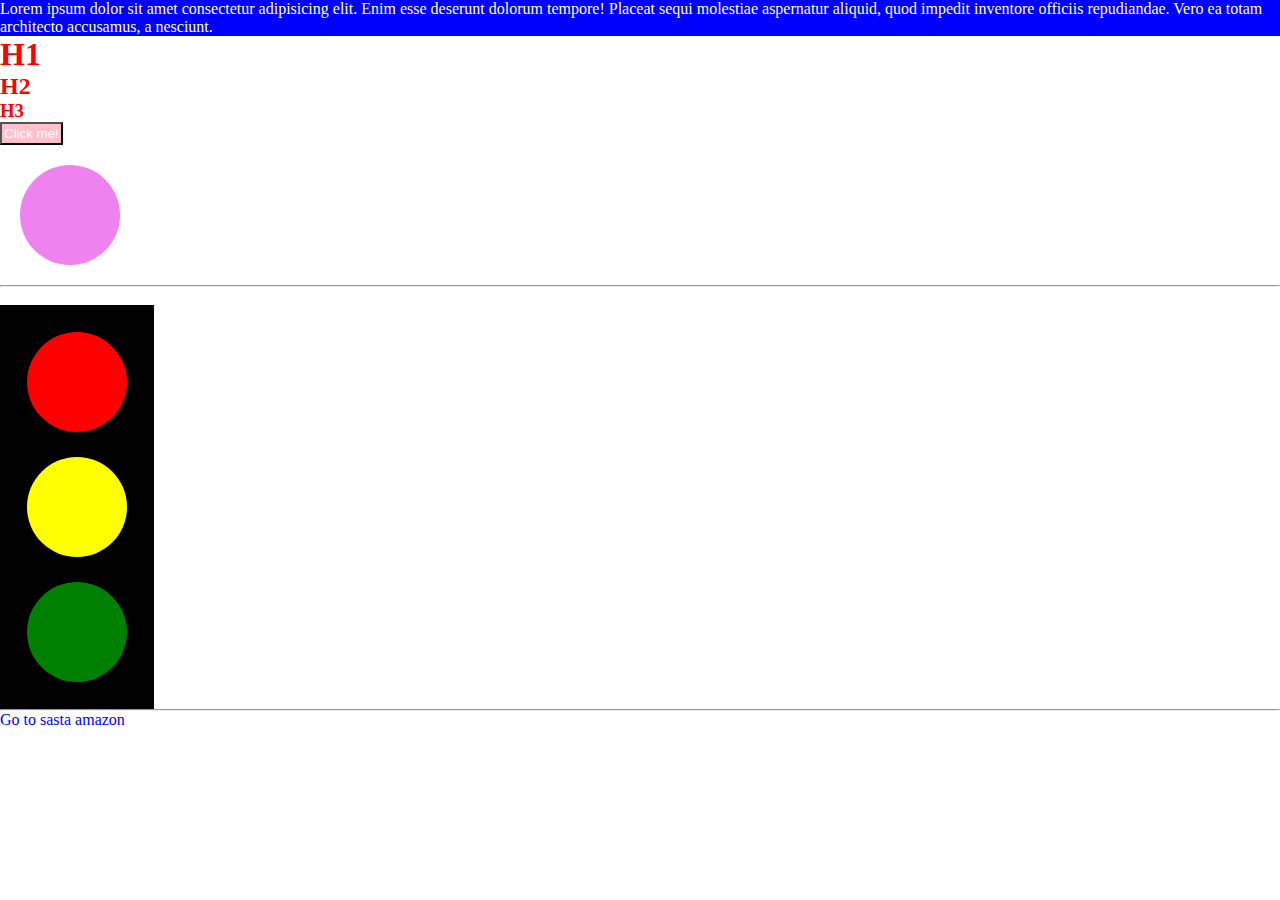
<file: CSS/index.html>
<!DOCTYPE html>
<html lang="en">
<head>
    <meta charset="UTF-8">
    <meta name="viewport" content="width=device-width, initial-scale=1.0">
    <title>CSS practice</title>
    <link rel="stylesheet" href="styles.css">
    <style>
        button {
            background-color: blue;
        }
    </style>
</head>
<body>
    <div id="box">
        Lorem ipsum dolor sit amet consectetur adipisicing elit. Enim esse deserunt dolorum tempore! Placeat sequi molestiae aspernatur aliquid, quod impedit inventore officiis repudiandae. Vero ea totam architecto accusamus, a nesciunt.
    </div>
    <h1 class="heading">H1</h1>
    <h2 class="heading">H2</h2>
    <h3 class="heading">H3</h3>
    <button style="background-color: pink;">Click me!</button>
    <div class="circle">
        <!-- DIV bhaisaab ji -->
    </div>
    <hr/>
    <p>Traffic light - </p>
    <div class="traffic-light">
        <div class="red"></div>
        <div class="yellow"></div>
        <div class="green"></div>
    </div>
    <hr/>
    <a href="./amazon.html" style="color: blue">Go to sasta amazon</a>
</body>
</html>
</file>
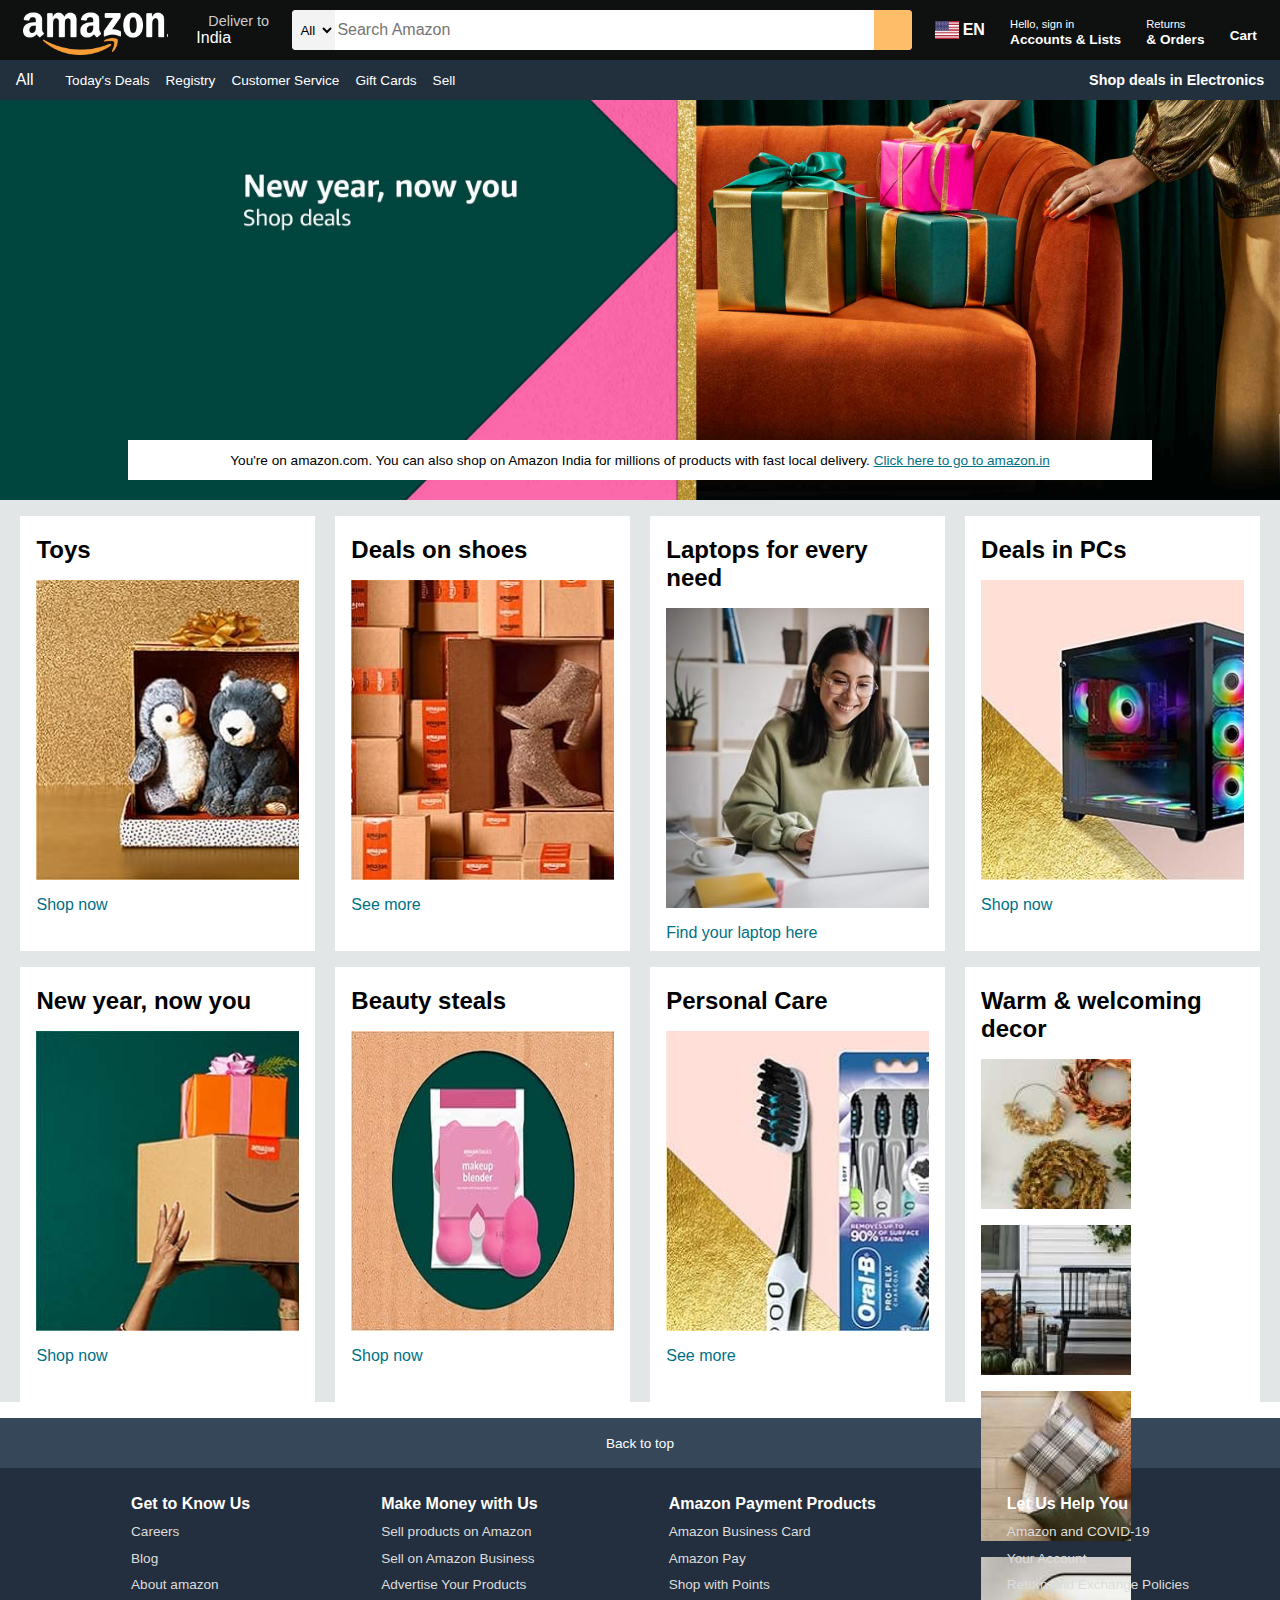
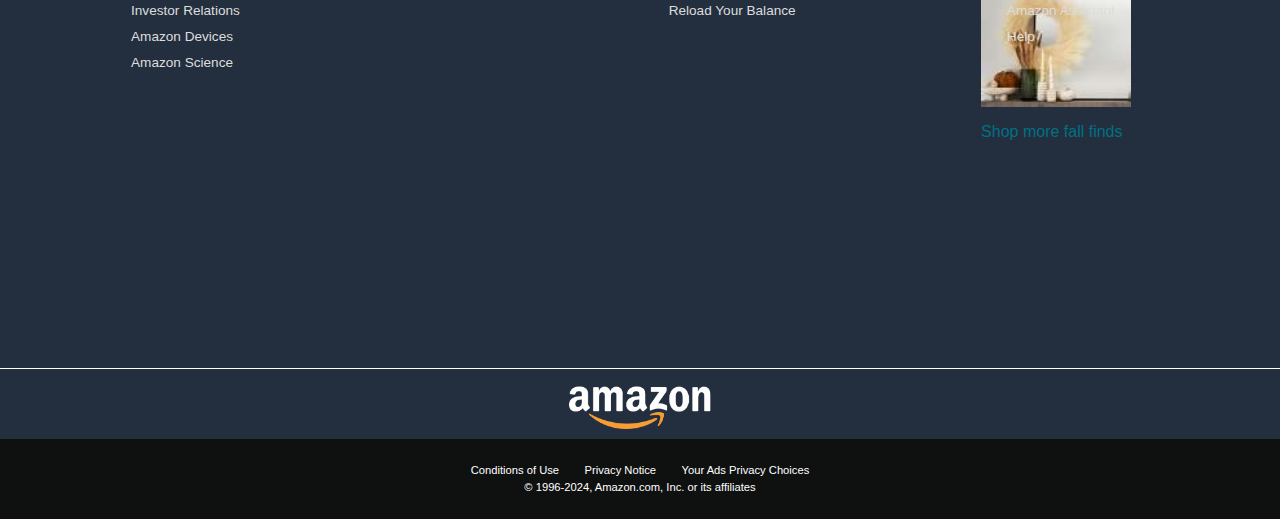
<file: CSS/Amazon homepage clone/index.html>
<!DOCTYPE html>
<html lang="en">
<head>
    <meta charset="UTF-8">
    <meta name="viewport" content="width=device-width, initial-scale=1.0">
    <title>Amazon</title>
    <link rel="stylesheet" href="styles.css">
    <link rel="stylesheet" href="https://cdnjs.cloudflare.com/ajax/libs/font-awesome/6.5.1/css/all.min.css" integrity="sha512-DTOQO9RWCH3ppGqcWaEA1BIZOC6xxalwEsw9c2QQeAIftl+Vegovlnee1c9QX4TctnWMn13TZye+giMm8e2LwA==" crossorigin="anonymous" referrerpolicy="no-referrer" />
</head>
<body>
    <header>
        <div class="navbar d-flex">
            <div class="nav-logo border">
                <div class="logo"></div>
            </div>

            <div class="nav-address border">
                <p class="address-first">Deliver to</p>
                <div class="add-icon d-flex">
                    <i class="fa-sharp fa-solid fa-location-dot"></i>
                    <p class="address-second">India</p>
                </div>
            </div>

            <div class="nav-search d-flex">
                <select class="search-select">
                    <option>All</option>
                </select>
                <input class="search-input" placeholder="Search Amazon" type="text" />
                <div class="search-icon d-flex">
                    <i class="fa-solid fa-magnifying-glass"></i>
                </div>
            </div>

            <div class="nav-lang d-flex border">
                <div class="lang-flag"></div>
                <div class="lang-text"><strong>EN</strong></div>
            </div>

            <div class="nav-sign-in border">
                <p><span>Hello, sign in</span></p>
                <p class="nav-bold">Accounts & Lists</p>
            </div>

            <div class="nav-sign-in border">
                <p><span>Returns</span></p>
                <p class="nav-bold">& Orders</p>
            </div>

            <div class="nav-cart border">
                <i class="fa-solid fa-cart-shopping"></i>
                Cart
            </div>
        </div>
        
        <div class="panel d-flex">
            <div class="panel-all">
                <i class="fa-solid fa-bars"></i>
                All
            </div>
            <div class="panel-options d-flex">
                <p>Today's Deals</p>
                <p>Registry</p>
                <p>Customer Service</p>
                <p>Gift Cards</p>
                <p>Sell</p>
            </div>
            <div class="panel-deals">
                Shop deals in Electronics
            </div>
        </div>
    </header>

    <div class="hero-section d-flex">
        <div class="hero-msg d-flex">
            <p>You're on amazon.com. You can also shop on Amazon India for millions of products with fast local delivery. <a href="https://www.amazon.in/">Click here to go to amazon.in</a></p>
        </div>
    </div>

    <div class="shop-section d-flex">
        <div class="shop-cards">
            <div class="box-content">
                <h2>Toys</h2>
                <div class="box-img" style="background-image: url('assets/toys.jpg');"></div>
                <p>Shop now</p>
            </div>
        </div>
        <div class="shop-cards">
            <div class="box-content">
                <h2>Deals on shoes</h2>
                <div class="box-img" style="background-image: url('assets/shoes.jpg');"></div>
                <p>See more</p>
            </div>
        </div>
        <div class="shop-cards">
            <div class="box-content">
                <h2>Laptops for every need</h2>
                <div class="box-img" style="background-image: url('assets/laptops.jpg');"></div>
                <p>Find your laptop here</p>
            </div>
        </div>
        <div class="shop-cards">
            <div class="box-content">
                <h2>Deals in PCs</h2>
                <div class="box-img" style="background-image: url('assets/gaming.jpg');"></div>
                <p>Shop now</p>
            </div>
        </div>
        <div class="shop-cards">
            <div class="box-content">
                <h2>New year, now you</h2>
                <div class="box-img" style="background-image: url('assets/gifts.jpg');"></div>
                <p>Shop now</p>
            </div>
        </div>
        <div class="shop-cards">
            <div class="box-content">
                <h2>Beauty steals</h2>
                <div class="box-img" style="background-image: url('assets/beauty.jpg'); background-size: contain; background-repeat: round;"></div>
                <p>Shop now</p>
            </div>
        </div>
        <div class="shop-cards">
            <div class="box-content">
                <h2>Personal Care</h2>
                <div class="box-img" style="background-image: url('assets/care.jpg');"></div>
                <p>See more</p>
            </div>
        </div>
        <div class="shop-cards">
            <div class="box-content">
                <h2>Warm & welcoming decor</h2>
                <div class="box-mini-container d-flex">
                    <div class="box-img-mini" style="background-image: url('assets/1.jpg');"></div>
                    <div class="box-img-mini" style="background-image: url('assets/2.jpg');"></div>
                    <div class="box-img-mini" style="background-image: url('assets/3.jpg');"></div>
                    <div class="box-img-mini" style="background-image: url('assets/4.jpg');"></div>
                </div>
                <p>Shop more fall finds</p>
            </div>
        </div>
    </div>

    <footer>
        <div class="footer-panel-1 d-flex">
            Back to top
        </div>
        <div class="footer-panel-2 d-flex">
            <ul>
                <p>Get to Know Us</p>
                <a>Careers</a>
                <a>Blog</a>
                <a>About amazon</a>
                <a>Investor Relations</a>
                <a>Amazon Devices</a>
                <a>Amazon Science</a>
            </ul>
            <ul>
                <p>Make Money with Us</p>
                <a>Sell products on Amazon</a>
                <a>Sell on Amazon Business</a>
                <a>Advertise Your Products</a>
            </ul>
            <ul>
                <p>Amazon Payment Products</p>
                <a>Amazon Business Card</a>
                <a>Amazon Pay</a>
                <a>Shop with Points</a>
                <a>Reload Your Balance</a>
            </ul>
            <ul>
                <p>Let Us Help You</p>
                <a>Amazon and COVID-19</a>
                <a>Your Account</a>
                <a>Return and Exchange Policies</a>
                <a>Amazon Assistant</a>
                <a>Help</a>
            </ul>
        </div>
        <div class="footer-panel-3 d-flex">
            <div class="logo" style="height: 50px; width: 142px;"></div>
        </div>
        <div class="footer-panel-4">
            <div class="pages">
                <a>Conditions of Use</a>
                <a>Privacy Notice</a>
                <a>Your Ads Privacy Choices</a>
            </div>
            <div class="copyright">
                © 1996-2024, Amazon.com, Inc. or its affiliates
            </div>
        </div>
    </footer>
</body>
</html>
</file>
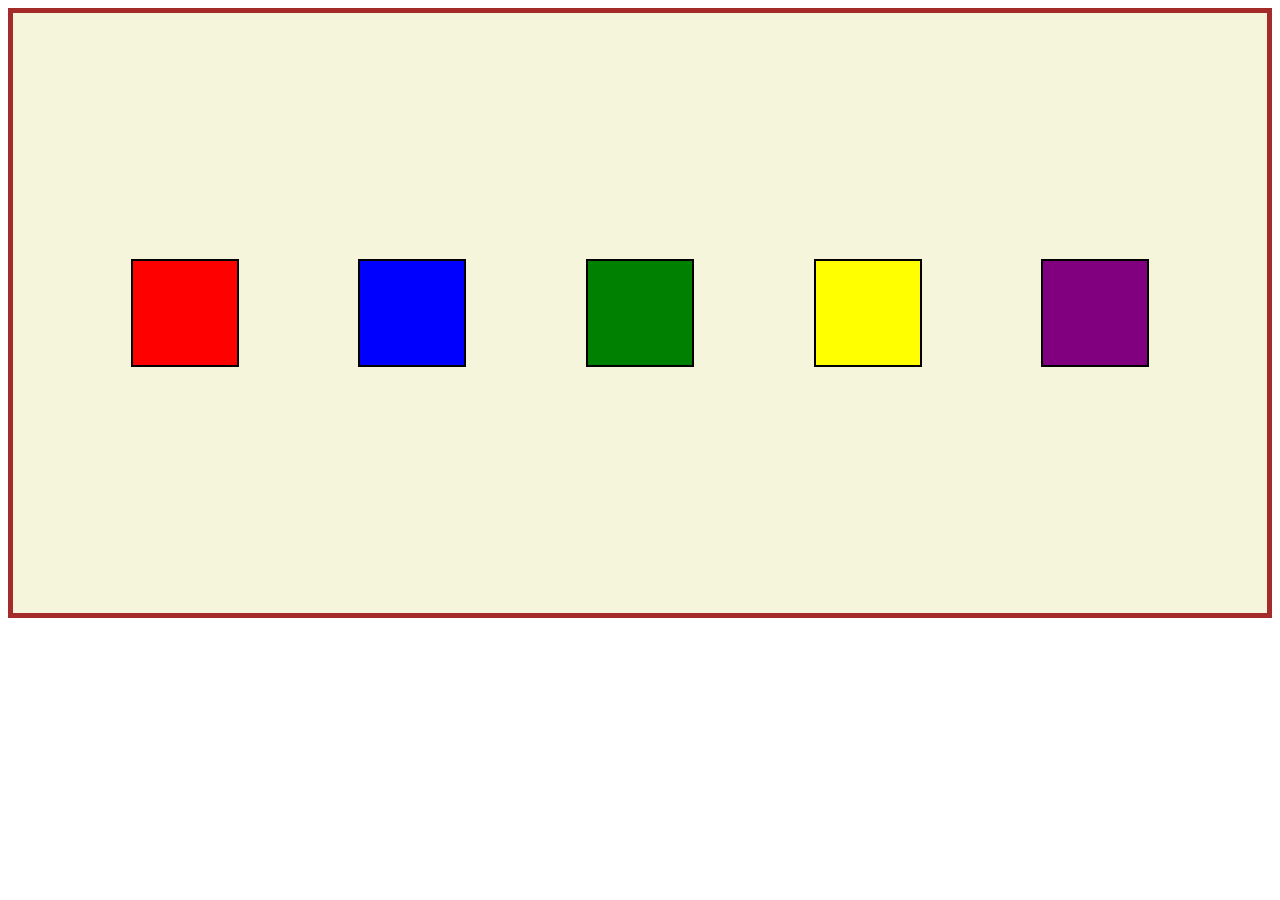
<file: CSS/Flexbox/index.html>
<!DOCTYPE html>
<html lang="en">
<head>
    <meta charset="UTF-8">
    <meta name="viewport" content="width=device-width, initial-scale=1.0">
    <title>Flexbox practice</title>
    <link rel="stylesheet" href="styles.css">
</head>
<body>
    <div class="container">
        <div class="box" id="box1"></div>
        <div class="box" id="box2"></div>
        <div class="box" id="box3"></div>
        <div class="box" id="box4"></div>
        <div class="box" id="box5"></div>
    </div>
</body>
</html>
</file>
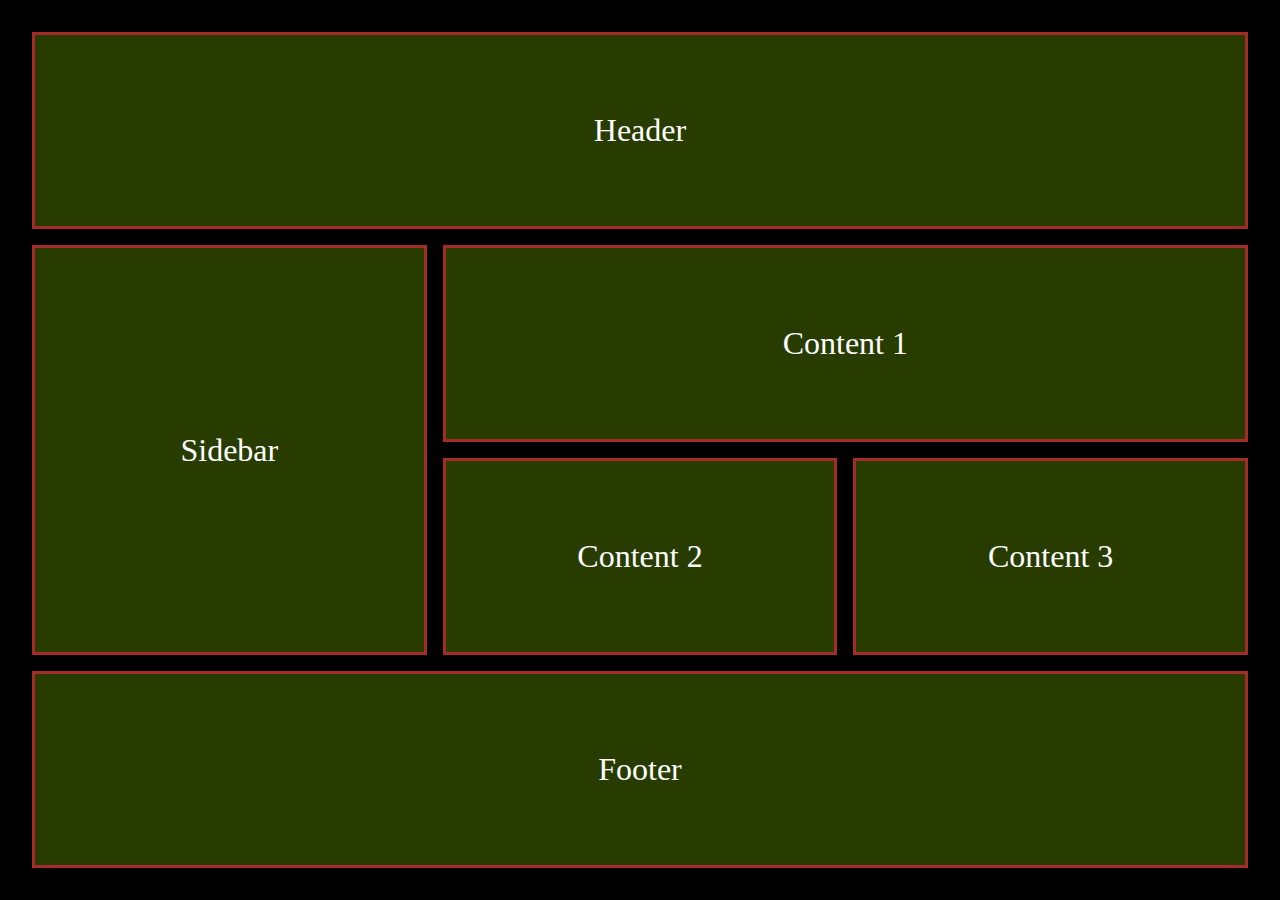
<file: CSS/Grid/index.html>
<!DOCTYPE html>
<html lang="en">
<head>
    <meta charset="UTF-8">
    <meta name="viewport" content="width=device-width, initial-scale=1.0">
    <title>Grid</title>
    <link rel="stylesheet" href="styles.css">
</head>
<body>
    <div class="container">
        <div class="item header">Header</div>
        <div class="item sidebar">Sidebar</div>
        <div class="item content-1">Content 1</div>
        <div class="item">Content 2</div>
        <div class="item">Content 3</div>
        <div class="item footer">Footer</div>
    </div>
</body>
</html>
</file>
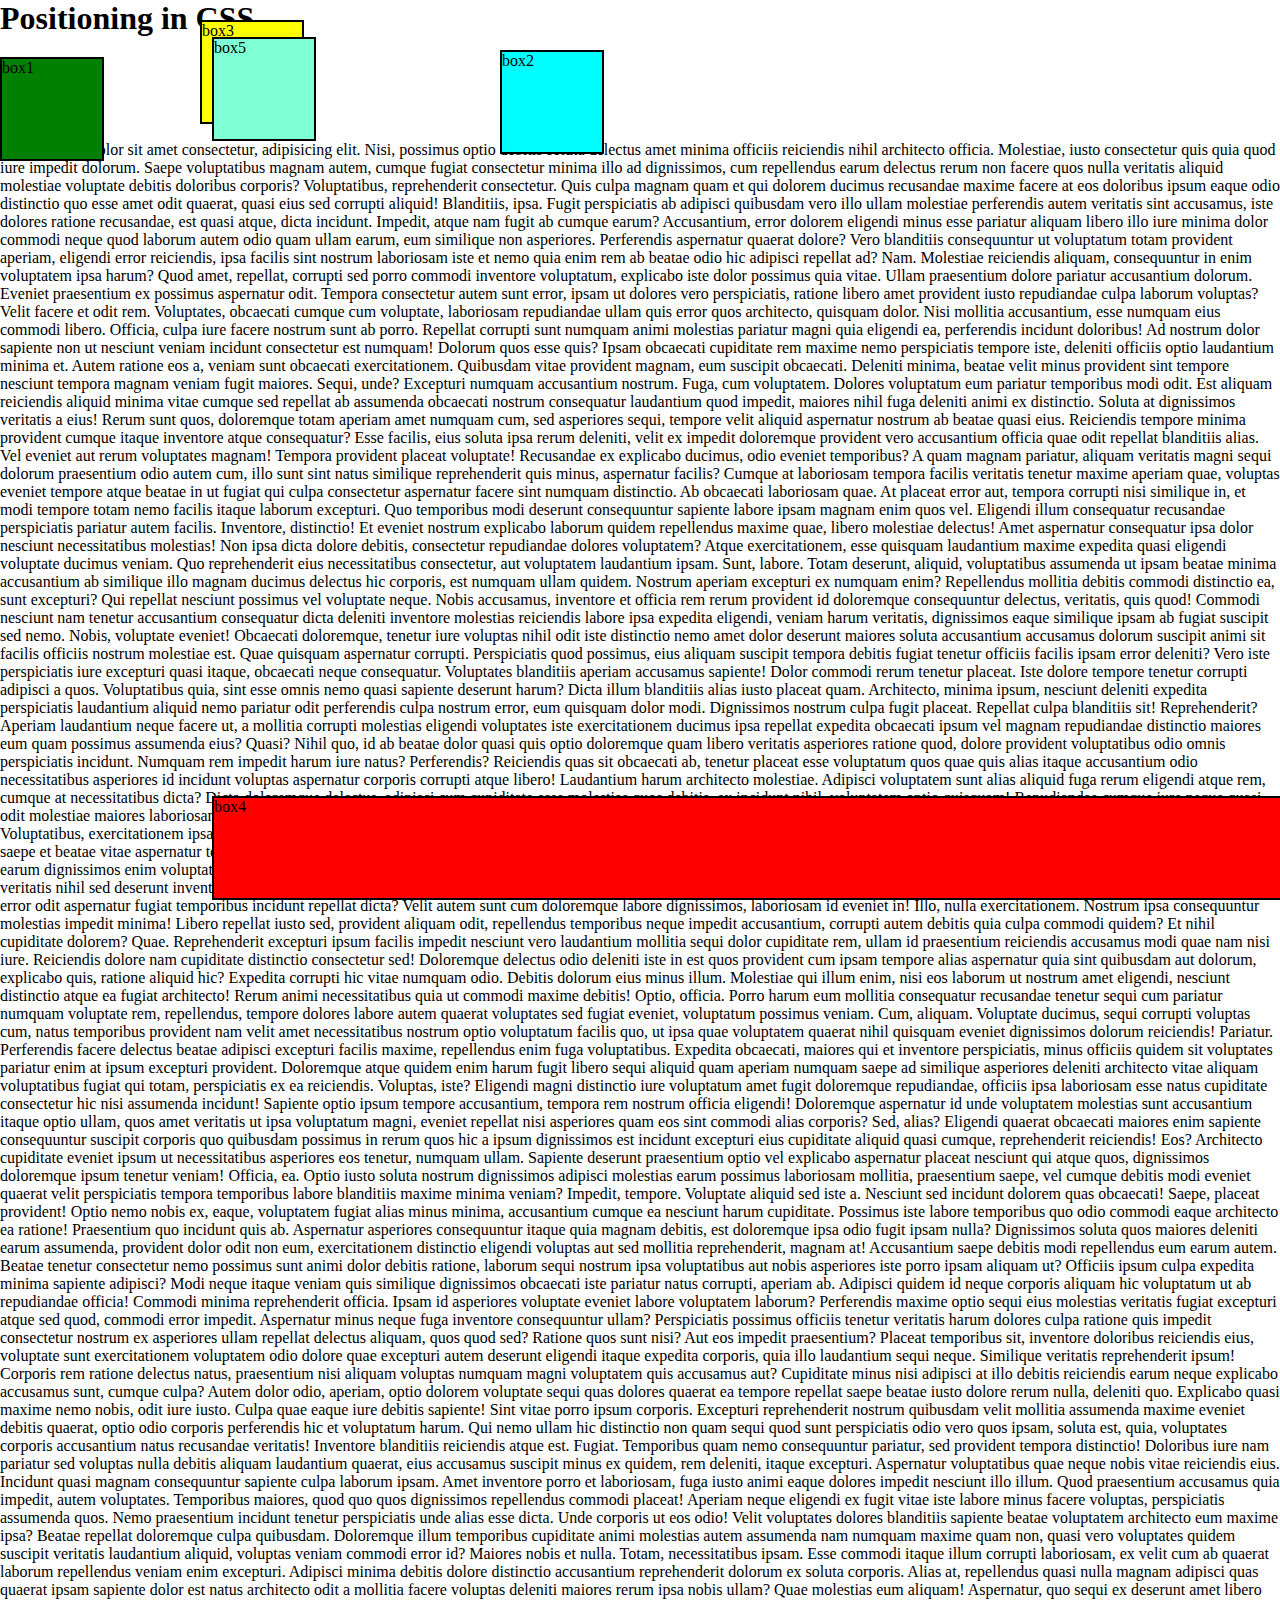
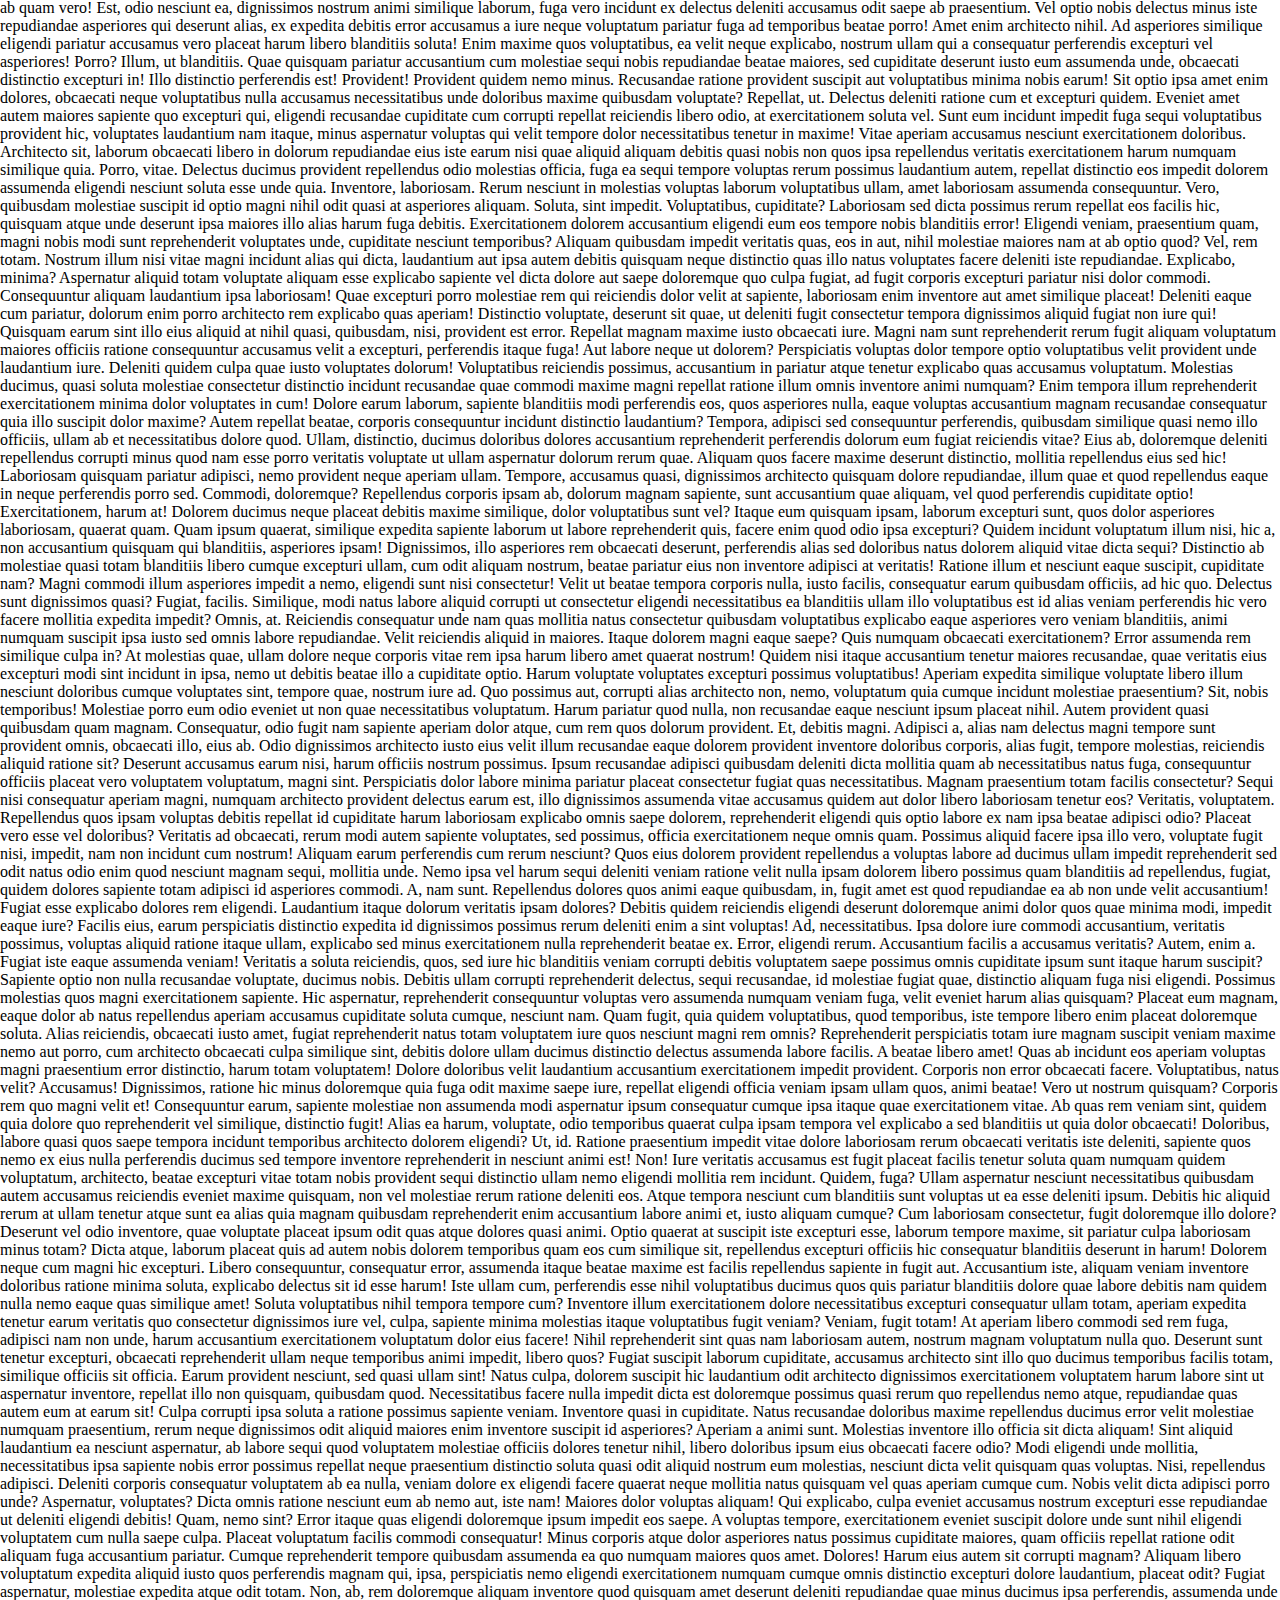
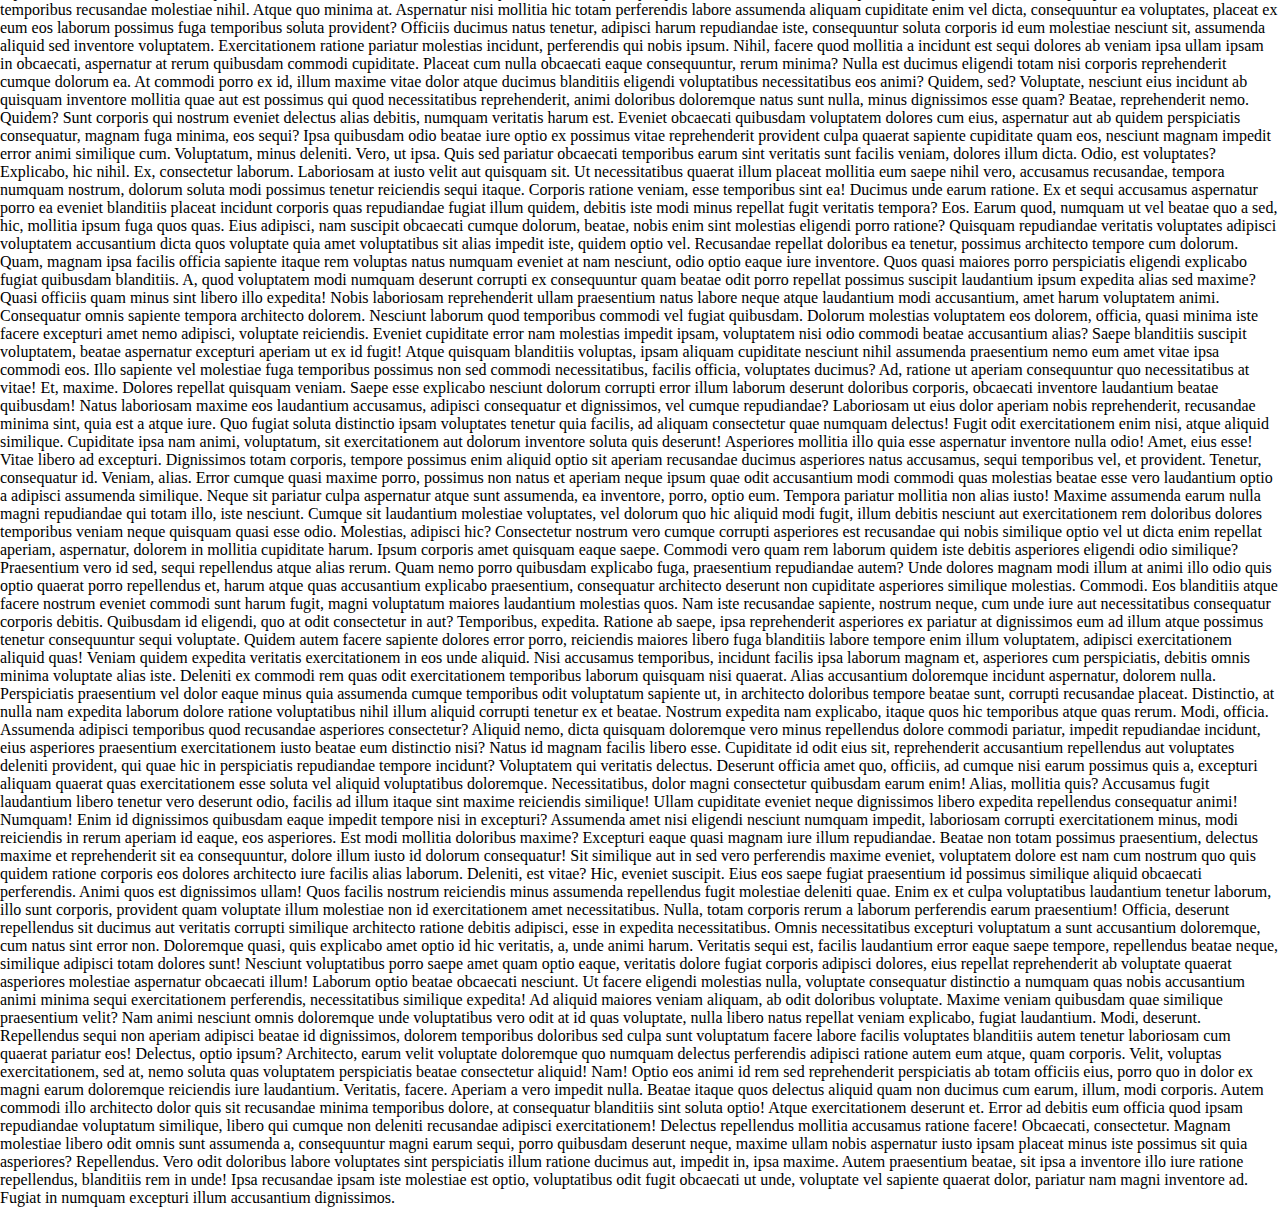
<file: CSS/Positions/index.html>
<!DOCTYPE html>
<html lang="en">
<head>
    <meta charset="UTF-8">
    <meta name="viewport" content="width=device-width, initial-scale=1.0">
    <title>Units</title>
    <style>
        * {
            padding: 0;
            margin: 0;
        }
        div {
            height: 100px;
            width: 100px;
            background-color: aqua;
            border: 2px solid black;
            display: inline-block;
        }
        #box-1 {
            position: relative;
            top: 20px;
            background-color: green;
        }
        #box-2 {
            position: sticky;
            top: 50px;
            left: 500px;
        }
        #box-3 {
            position: absolute;
            top: 20px;
            left: 200px;
            background-color: yellow;
        }
        #box-4 {
            position: fixed;
            background-color: red;
            bottom: 0;
            width: 100vw;
        }
        #box-5 {
            background-color: aquamarine;
            position: fixed;
            z-index: 1;
        }
    </style>
</head>
<body>
    <h1>Positioning in CSS</h1>
    <div id="box-1">box1</div>
    <div id="box-2">box2</div>
    <div id="box-3">box3</div>
    <div id="box-4">box4</div>
    <div id="box-5">box5</div>
    <p>Lorem ipsum dolor sit amet consectetur, adipisicing elit. Nisi, possimus optio debitis soluta delectus amet minima officiis reiciendis nihil architecto officia. Molestiae, iusto consectetur quis quia quod iure impedit dolorum.
    Saepe voluptatibus magnam autem, cumque fugiat consectetur minima illo ad dignissimos, cum repellendus earum delectus rerum non facere quos nulla veritatis aliquid molestiae voluptate debitis doloribus corporis? Voluptatibus, reprehenderit consectetur.
    Quis culpa magnam quam et qui dolorem ducimus recusandae maxime facere at eos doloribus ipsum eaque odio distinctio quo esse amet odit quaerat, quasi eius sed corrupti aliquid! Blanditiis, ipsa.
    Fugit perspiciatis ab adipisci quibusdam vero illo ullam molestiae perferendis autem veritatis sint accusamus, iste dolores ratione recusandae, est quasi atque, dicta incidunt. Impedit, atque nam fugit ab cumque earum?
    Accusantium, error dolorem eligendi minus esse pariatur aliquam libero illo iure minima dolor commodi neque quod laborum autem odio quam ullam earum, eum similique non asperiores. Perferendis aspernatur quaerat dolore?
    Vero blanditiis consequuntur ut voluptatum totam provident aperiam, eligendi error reiciendis, ipsa facilis sint nostrum laboriosam iste et nemo quia enim rem ab beatae odio hic adipisci repellat ad? Nam.
    Molestiae reiciendis aliquam, consequuntur in enim voluptatem ipsa harum? Quod amet, repellat, corrupti sed porro commodi inventore voluptatum, explicabo iste dolor possimus quia vitae. Ullam praesentium dolore pariatur accusantium dolorum.
    Eveniet praesentium ex possimus aspernatur odit. Tempora consectetur autem sunt error, ipsam ut dolores vero perspiciatis, ratione libero amet provident iusto repudiandae culpa laborum voluptas? Velit facere et odit rem.
    Voluptates, obcaecati cumque cum voluptate, laboriosam repudiandae ullam quis error quos architecto, quisquam dolor. Nisi mollitia accusantium, esse numquam eius commodi libero. Officia, culpa iure facere nostrum sunt ab porro.
    Repellat corrupti sunt numquam animi molestias pariatur magni quia eligendi ea, perferendis incidunt doloribus! Ad nostrum dolor sapiente non ut nesciunt veniam incidunt consectetur est numquam! Dolorum quos esse quis?
    Ipsam obcaecati cupiditate rem maxime nemo perspiciatis tempore iste, deleniti officiis optio laudantium minima et. Autem ratione eos a, veniam sunt obcaecati exercitationem. Quibusdam vitae provident magnam, eum suscipit obcaecati.
    Deleniti minima, beatae velit minus provident sint tempore nesciunt tempora magnam veniam fugit maiores. Sequi, unde? Excepturi numquam accusantium nostrum. Fuga, cum voluptatem. Dolores voluptatum eum pariatur temporibus modi odit.
    Est aliquam reiciendis aliquid minima vitae cumque sed repellat ab assumenda obcaecati nostrum consequatur laudantium quod impedit, maiores nihil fuga deleniti animi ex distinctio. Soluta at dignissimos veritatis a eius!
    Rerum sunt quos, doloremque totam aperiam amet numquam cum, sed asperiores sequi, tempore velit aliquid aspernatur nostrum ab beatae quasi eius. Reiciendis tempore minima provident cumque itaque inventore atque consequatur?
    Esse facilis, eius soluta ipsa rerum deleniti, velit ex impedit doloremque provident vero accusantium officia quae odit repellat blanditiis alias. Vel eveniet aut rerum voluptates magnam! Tempora provident placeat voluptate!
    Recusandae ex explicabo ducimus, odio eveniet temporibus? A quam magnam pariatur, aliquam veritatis magni sequi dolorum praesentium odio autem cum, illo sunt sint natus similique reprehenderit quis minus, aspernatur facilis?
    Cumque at laboriosam tempora facilis veritatis tenetur maxime aperiam quae, voluptas eveniet tempore atque beatae in ut fugiat qui culpa consectetur aspernatur facere sint numquam distinctio. Ab obcaecati laboriosam quae.
    At placeat error aut, tempora corrupti nisi similique in, et modi tempore totam nemo facilis itaque laborum excepturi. Quo temporibus modi deserunt consequuntur sapiente labore ipsam magnam enim quos vel.
    Eligendi illum consequatur recusandae perspiciatis pariatur autem facilis. Inventore, distinctio! Et eveniet nostrum explicabo laborum quidem repellendus maxime quae, libero molestiae delectus! Amet aspernatur consequatur ipsa dolor nesciunt necessitatibus molestias!
    Non ipsa dicta dolore debitis, consectetur repudiandae dolores voluptatem? Atque exercitationem, esse quisquam laudantium maxime expedita quasi eligendi voluptate ducimus veniam. Quo reprehenderit eius necessitatibus consectetur, aut voluptatem laudantium ipsam.
    Sunt, labore. Totam deserunt, aliquid, voluptatibus assumenda ut ipsam beatae minima accusantium ab similique illo magnam ducimus delectus hic corporis, est numquam ullam quidem. Nostrum aperiam excepturi ex numquam enim?
    Repellendus mollitia debitis commodi distinctio ea, sunt excepturi? Qui repellat nesciunt possimus vel voluptate neque. Nobis accusamus, inventore et officia rem rerum provident id doloremque consequuntur delectus, veritatis, quis quod!
    Commodi nesciunt nam tenetur accusantium consequatur dicta deleniti inventore molestias reiciendis labore ipsa expedita eligendi, veniam harum veritatis, dignissimos eaque similique ipsam ab fugiat suscipit sed nemo. Nobis, voluptate eveniet!
    Obcaecati doloremque, tenetur iure voluptas nihil odit iste distinctio nemo amet dolor deserunt maiores soluta accusantium accusamus dolorum suscipit animi sit facilis officiis nostrum molestiae est. Quae quisquam aspernatur corrupti.
    Perspiciatis quod possimus, eius aliquam suscipit tempora debitis fugiat tenetur officiis facilis ipsam error deleniti? Vero iste perspiciatis iure excepturi quasi itaque, obcaecati neque consequatur. Voluptates blanditiis aperiam accusamus sapiente!
    Dolor commodi rerum tenetur placeat. Iste dolore tempore tenetur corrupti adipisci a quos. Voluptatibus quia, sint esse omnis nemo quasi sapiente deserunt harum? Dicta illum blanditiis alias iusto placeat quam.
    Architecto, minima ipsum, nesciunt deleniti expedita perspiciatis laudantium aliquid nemo pariatur odit perferendis culpa nostrum error, eum quisquam dolor modi. Dignissimos nostrum culpa fugit placeat. Repellat culpa blanditiis sit! Reprehenderit?
    Aperiam laudantium neque facere ut, a mollitia corrupti molestias eligendi voluptates iste exercitationem ducimus ipsa repellat expedita obcaecati ipsum vel magnam repudiandae distinctio maiores eum quam possimus assumenda eius? Quasi?
    Nihil quo, id ab beatae dolor quasi quis optio doloremque quam libero veritatis asperiores ratione quod, dolore provident voluptatibus odio omnis perspiciatis incidunt. Numquam rem impedit harum iure natus? Perferendis?
    Reiciendis quas sit obcaecati ab, tenetur placeat esse voluptatum quos quae quis alias itaque accusantium odio necessitatibus asperiores id incidunt voluptas aspernatur corporis corrupti atque libero! Laudantium harum architecto molestiae.
    Adipisci voluptatem sunt alias aliquid fuga rerum eligendi atque rem, cumque at necessitatibus dicta? Dicta doloremque delectus, adipisci cum cupiditate esse molestias quos debitis, ex incidunt nihil, voluptatem optio quisquam!
    Repudiandae cumque iure neque quasi odit molestiae maiores laboriosam necessitatibus libero quae, est cupiditate amet, aperiam nulla voluptates magnam error. Perferendis quam, quisquam commodi vero accusamus maxime. Voluptatibus, exercitationem ipsa.
    Obcaecati, deserunt. Laborum vel placeat maxime voluptatum ipsum temporibus cupiditate sapiente reiciendis quo molestias. Similique quasi eligendi sit veniam saepe et beatae vitae aspernatur tenetur suscipit! Praesentium quas quo consequuntur!
    Sapiente at quia minima molestias veritatis nisi nulla velit, perspiciatis tempore, doloremque, optio corporis earum dignissimos enim voluptatum dolor praesentium similique. Adipisci quibusdam illum aut ea vel totam qui quasi.
    Odio, totam? Autem dolorum sunt id unde fuga ad itaque labore doloremque veritatis nihil sed deserunt inventore praesentium ullam, doloribus maxime dicta quos fugit ipsa velit! Eligendi, tenetur eum. Illo.
    Reprehenderit doloremque enim vel, ducimus aliquid explicabo nihil error odit aspernatur fugiat temporibus incidunt repellat dicta? Velit autem sunt cum doloremque labore dignissimos, laboriosam id eveniet in! Illo, nulla exercitationem.
    Nostrum ipsa consequuntur molestias impedit minima! Libero repellat iusto sed, provident aliquam odit, repellendus temporibus neque impedit accusantium, corrupti autem debitis quia culpa commodi quidem? Et nihil cupiditate dolorem? Quae.
    Reprehenderit excepturi ipsum facilis impedit nesciunt vero laudantium mollitia sequi dolor cupiditate rem, ullam id praesentium reiciendis accusamus modi quae nam nisi iure. Reiciendis dolore nam cupiditate distinctio consectetur sed!
    Doloremque delectus odio deleniti iste in est quos provident cum ipsam tempore alias aspernatur quia sint quibusdam aut dolorum, explicabo quis, ratione aliquid hic? Expedita corrupti hic vitae numquam odio.
    Debitis dolorum eius minus illum. Molestiae qui illum enim, nisi eos laborum ut nostrum amet eligendi, nesciunt distinctio atque ea fugiat architecto! Rerum animi necessitatibus quia ut commodi maxime debitis!
    Optio, officia. Porro harum eum mollitia consequatur recusandae tenetur sequi cum pariatur numquam voluptate rem, repellendus, tempore dolores labore autem quaerat voluptates sed fugiat eveniet, voluptatum possimus veniam. Cum, aliquam.
    Voluptate ducimus, sequi corrupti voluptas cum, natus temporibus provident nam velit amet necessitatibus nostrum optio voluptatum facilis quo, ut ipsa quae voluptatem quaerat nihil quisquam eveniet dignissimos dolorum reiciendis! Pariatur.
    Perferendis facere delectus beatae adipisci excepturi facilis maxime, repellendus enim fuga voluptatibus. Expedita obcaecati, maiores qui et inventore perspiciatis, minus officiis quidem sit voluptates pariatur enim at ipsum excepturi provident.
    Doloremque atque quidem enim harum fugit libero sequi aliquid quam aperiam numquam saepe ad similique asperiores deleniti architecto vitae aliquam voluptatibus fugiat qui totam, perspiciatis ex ea reiciendis. Voluptas, iste?
    Eligendi magni distinctio iure voluptatum amet fugit doloremque repudiandae, officiis ipsa laboriosam esse natus cupiditate consectetur hic nisi assumenda incidunt! Sapiente optio ipsum tempore accusantium, tempora rem nostrum officia eligendi!
    Doloremque aspernatur id unde voluptatem molestias sunt accusantium itaque optio ullam, quos amet veritatis ut ipsa voluptatum magni, eveniet repellat nisi asperiores quam eos sint commodi alias corporis? Sed, alias?
    Eligendi quaerat obcaecati maiores enim sapiente consequuntur suscipit corporis quo quibusdam possimus in rerum quos hic a ipsum dignissimos est incidunt excepturi eius cupiditate aliquid quasi cumque, reprehenderit reiciendis! Eos?
    Architecto cupiditate eveniet ipsum ut necessitatibus asperiores eos tenetur, numquam ullam. Sapiente deserunt praesentium optio vel explicabo aspernatur placeat nesciunt qui atque quos, dignissimos doloremque ipsum tenetur veniam! Officia, ea.
    Optio iusto soluta nostrum dignissimos adipisci molestias earum possimus laboriosam mollitia, praesentium saepe, vel cumque debitis modi eveniet quaerat velit perspiciatis tempora temporibus labore blanditiis maxime minima veniam? Impedit, tempore.
    Voluptate aliquid sed iste a. Nesciunt sed incidunt dolorem quas obcaecati! Saepe, placeat provident! Optio nemo nobis ex, eaque, voluptatem fugiat alias minus minima, accusantium cumque ea nesciunt harum cupiditate.
    Possimus iste labore temporibus quo odio commodi eaque architecto ea ratione! Praesentium quo incidunt quis ab. Aspernatur asperiores consequuntur itaque quia magnam debitis, est doloremque ipsa odio fugit ipsam nulla?
    Dignissimos soluta quos maiores deleniti earum assumenda, provident dolor odit non eum, exercitationem distinctio eligendi voluptas aut sed mollitia reprehenderit, magnam at! Accusantium saepe debitis modi repellendus eum earum autem.
    Beatae tenetur consectetur nemo possimus sunt animi dolor debitis ratione, laborum sequi nostrum ipsa voluptatibus aut nobis asperiores iste porro ipsam aliquam ut? Officiis ipsum culpa expedita minima sapiente adipisci?
    Modi neque itaque veniam quis similique dignissimos obcaecati iste pariatur natus corrupti, aperiam ab. Adipisci quidem id neque corporis aliquam hic voluptatum ut ab repudiandae officia! Commodi minima reprehenderit officia.
    Ipsam id asperiores voluptate eveniet labore voluptatem laborum? Perferendis maxime optio sequi eius molestias veritatis fugiat excepturi atque sed quod, commodi error impedit. Aspernatur minus neque fuga inventore consequuntur ullam?
    Perspiciatis possimus officiis tenetur veritatis harum dolores culpa ratione quis impedit consectetur nostrum ex asperiores ullam repellat delectus aliquam, quos quod sed? Ratione quos sunt nisi? Aut eos impedit praesentium?
    Placeat temporibus sit, inventore doloribus reiciendis eius, voluptate sunt exercitationem voluptatem odio dolore quae excepturi autem deserunt eligendi itaque expedita corporis, quia illo laudantium sequi neque. Similique veritatis reprehenderit ipsum!
    Corporis rem ratione delectus natus, praesentium nisi aliquam voluptas numquam magni voluptatem quis accusamus aut? Cupiditate minus nisi adipisci at illo debitis reiciendis earum neque explicabo accusamus sunt, cumque culpa?
    Autem dolor odio, aperiam, optio dolorem voluptate sequi quas dolores quaerat ea tempore repellat saepe beatae iusto dolore rerum nulla, deleniti quo. Explicabo quasi maxime nemo nobis, odit iure iusto.
    Culpa quae eaque iure debitis sapiente! Sint vitae porro ipsum corporis. Excepturi reprehenderit nostrum quibusdam velit mollitia assumenda maxime eveniet debitis quaerat, optio odio corporis perferendis hic et voluptatum harum.
    Qui nemo ullam hic distinctio non quam sequi quod sunt perspiciatis odio vero quos ipsam, soluta est, quia, voluptates corporis accusantium natus recusandae veritatis! Inventore blanditiis reiciendis atque est. Fugiat.
    Temporibus quam nemo consequuntur pariatur, sed provident tempora distinctio! Doloribus iure nam pariatur sed voluptas nulla debitis aliquam laudantium quaerat, eius accusamus suscipit minus ex quidem, rem deleniti, itaque excepturi.
    Aspernatur voluptatibus quae neque nobis vitae reiciendis eius. Incidunt quasi magnam consequuntur sapiente culpa laborum ipsam. Amet inventore porro et laboriosam, fuga iusto animi eaque dolores impedit nesciunt illo illum.
    Quod praesentium accusamus quia impedit, autem voluptates. Temporibus maiores, quod quo quos dignissimos repellendus commodi placeat! Aperiam neque eligendi ex fugit vitae iste labore minus facere voluptas, perspiciatis assumenda quos.
    Nemo praesentium incidunt tenetur perspiciatis unde alias esse dicta. Unde corporis ut eos odio! Velit voluptates dolores blanditiis sapiente beatae voluptatem architecto eum maxime ipsa? Beatae repellat doloremque culpa quibusdam.
    Doloremque illum temporibus cupiditate animi molestias autem assumenda nam numquam maxime quam non, quasi vero voluptates quidem suscipit veritatis laudantium aliquid, voluptas veniam commodi error id? Maiores nobis et nulla.
    Totam, necessitatibus ipsam. Esse commodi itaque illum corrupti laboriosam, ex velit cum ab quaerat laborum repellendus veniam enim excepturi. Adipisci minima debitis dolore distinctio accusantium reprehenderit dolorum ex soluta corporis.
    Alias at, repellendus quasi nulla magnam adipisci quas quaerat ipsam sapiente dolor est natus architecto odit a mollitia facere voluptas deleniti maiores rerum ipsa nobis ullam? Quae molestias eum aliquam!
    Aspernatur, quo sequi ex deserunt amet libero ab quam vero! Est, odio nesciunt ea, dignissimos nostrum animi similique laborum, fuga vero incidunt ex delectus deleniti accusamus odit saepe ab praesentium.
    Vel optio nobis delectus minus iste repudiandae asperiores qui deserunt alias, ex expedita debitis error accusamus a iure neque voluptatum pariatur fuga ad temporibus beatae porro! Amet enim architecto nihil.
    Ad asperiores similique eligendi pariatur accusamus vero placeat harum libero blanditiis soluta! Enim maxime quos voluptatibus, ea velit neque explicabo, nostrum ullam qui a consequatur perferendis excepturi vel asperiores! Porro?
    Illum, ut blanditiis. Quae quisquam pariatur accusantium cum molestiae sequi nobis repudiandae beatae maiores, sed cupiditate deserunt iusto eum assumenda unde, obcaecati distinctio excepturi in! Illo distinctio perferendis est! Provident!
    Provident quidem nemo minus. Recusandae ratione provident suscipit aut voluptatibus minima nobis earum! Sit optio ipsa amet enim dolores, obcaecati neque voluptatibus nulla accusamus necessitatibus unde doloribus maxime quibusdam voluptate?
    Repellat, ut. Delectus deleniti ratione cum et excepturi quidem. Eveniet amet autem maiores sapiente quo excepturi qui, eligendi recusandae cupiditate cum corrupti repellat reiciendis libero odio, at exercitationem soluta vel.
    Sunt eum incidunt impedit fuga sequi voluptatibus provident hic, voluptates laudantium nam itaque, minus aspernatur voluptas qui velit tempore dolor necessitatibus tenetur in maxime! Vitae aperiam accusamus nesciunt exercitationem doloribus.
    Architecto sit, laborum obcaecati libero in dolorum repudiandae eius iste earum nisi quae aliquid aliquam debitis quasi nobis non quos ipsa repellendus veritatis exercitationem harum numquam similique quia. Porro, vitae.
    Delectus ducimus provident repellendus odio molestias officia, fuga ea sequi tempore voluptas rerum possimus laudantium autem, repellat distinctio eos impedit dolorem assumenda eligendi nesciunt soluta esse unde quia. Inventore, laboriosam.
    Rerum nesciunt in molestias voluptas laborum voluptatibus ullam, amet laboriosam assumenda consequuntur. Vero, quibusdam molestiae suscipit id optio magni nihil odit quasi at asperiores aliquam. Soluta, sint impedit. Voluptatibus, cupiditate?
    Laboriosam sed dicta possimus rerum repellat eos facilis hic, quisquam atque unde deserunt ipsa maiores illo alias harum fuga debitis. Exercitationem dolorem accusantium eligendi eum eos tempore nobis blanditiis error!
    Eligendi veniam, praesentium quam, magni nobis modi sunt reprehenderit voluptates unde, cupiditate nesciunt temporibus? Aliquam quibusdam impedit veritatis quas, eos in aut, nihil molestiae maiores nam at ab optio quod?
    Vel, rem totam. Nostrum illum nisi vitae magni incidunt alias qui dicta, laudantium aut ipsa autem debitis quisquam neque distinctio quas illo natus voluptates facere deleniti iste repudiandae. Explicabo, minima?
    Aspernatur aliquid totam voluptate aliquam esse explicabo sapiente vel dicta dolore aut saepe doloremque quo culpa fugiat, ad fugit corporis excepturi pariatur nisi dolor commodi. Consequuntur aliquam laudantium ipsa laboriosam!
    Quae excepturi porro molestiae rem qui reiciendis dolor velit at sapiente, laboriosam enim inventore aut amet similique placeat! Deleniti eaque cum pariatur, dolorum enim porro architecto rem explicabo quas aperiam!
    Distinctio voluptate, deserunt sit quae, ut deleniti fugit consectetur tempora dignissimos aliquid fugiat non iure qui! Quisquam earum sint illo eius aliquid at nihil quasi, quibusdam, nisi, provident est error.
    Repellat magnam maxime iusto obcaecati iure. Magni nam sunt reprehenderit rerum fugit aliquam voluptatum maiores officiis ratione consequuntur accusamus velit a excepturi, perferendis itaque fuga! Aut labore neque ut dolorem?
    Perspiciatis voluptas dolor tempore optio voluptatibus velit provident unde laudantium iure. Deleniti quidem culpa quae iusto voluptates dolorum! Voluptatibus reiciendis possimus, accusantium in pariatur atque tenetur explicabo quas accusamus voluptatum.
    Molestias ducimus, quasi soluta molestiae consectetur distinctio incidunt recusandae quae commodi maxime magni repellat ratione illum omnis inventore animi numquam? Enim tempora illum reprehenderit exercitationem minima dolor voluptates in cum!
    Dolore earum laborum, sapiente blanditiis modi perferendis eos, quos asperiores nulla, eaque voluptas accusantium magnam recusandae consequatur quia illo suscipit dolor maxime? Autem repellat beatae, corporis consequuntur incidunt distinctio laudantium?
    Tempora, adipisci sed consequuntur perferendis, quibusdam similique quasi nemo illo officiis, ullam ab et necessitatibus dolore quod. Ullam, distinctio, ducimus doloribus dolores accusantium reprehenderit perferendis dolorum eum fugiat reiciendis vitae?
    Eius ab, doloremque deleniti repellendus corrupti minus quod nam esse porro veritatis voluptate ut ullam aspernatur dolorum rerum quae. Aliquam quos facere maxime deserunt distinctio, mollitia repellendus eius sed hic!
    Laboriosam quisquam pariatur adipisci, nemo provident neque aperiam ullam. Tempore, accusamus quasi, dignissimos architecto quisquam dolore repudiandae, illum quae et quod repellendus eaque in neque perferendis porro sed. Commodi, doloremque?
    Repellendus corporis ipsam ab, dolorum magnam sapiente, sunt accusantium quae aliquam, vel quod perferendis cupiditate optio! Exercitationem, harum at! Dolorem ducimus neque placeat debitis maxime similique, dolor voluptatibus sunt vel?
    Itaque eum quisquam ipsam, laborum excepturi sunt, quos dolor asperiores laboriosam, quaerat quam. Quam ipsum quaerat, similique expedita sapiente laborum ut labore reprehenderit quis, facere enim quod odio ipsa excepturi?
    Quidem incidunt voluptatum illum nisi, hic a, non accusantium quisquam qui blanditiis, asperiores ipsam! Dignissimos, illo asperiores rem obcaecati deserunt, perferendis alias sed doloribus natus dolorem aliquid vitae dicta sequi?
    Distinctio ab molestiae quasi totam blanditiis libero cumque excepturi ullam, cum odit aliquam nostrum, beatae pariatur eius non inventore adipisci at veritatis! Ratione illum et nesciunt eaque suscipit, cupiditate nam?
    Magni commodi illum asperiores impedit a nemo, eligendi sunt nisi consectetur! Velit ut beatae tempora corporis nulla, iusto facilis, consequatur earum quibusdam officiis, ad hic quo. Delectus sunt dignissimos quasi?
    Fugiat, facilis. Similique, modi natus labore aliquid corrupti ut consectetur eligendi necessitatibus ea blanditiis ullam illo voluptatibus est id alias veniam perferendis hic vero facere mollitia expedita impedit? Omnis, at.
    Reiciendis consequatur unde nam quas mollitia natus consectetur quibusdam voluptatibus explicabo eaque asperiores vero veniam blanditiis, animi numquam suscipit ipsa iusto sed omnis labore repudiandae. Velit reiciendis aliquid in maiores.
    Itaque dolorem magni eaque saepe? Quis numquam obcaecati exercitationem? Error assumenda rem similique culpa in? At molestias quae, ullam dolore neque corporis vitae rem ipsa harum libero amet quaerat nostrum!
    Quidem nisi itaque accusantium tenetur maiores recusandae, quae veritatis eius excepturi modi sint incidunt in ipsa, nemo ut debitis beatae illo a cupiditate optio. Harum voluptate voluptates excepturi possimus voluptatibus!
    Aperiam expedita similique voluptate libero illum nesciunt doloribus cumque voluptates sint, tempore quae, nostrum iure ad. Quo possimus aut, corrupti alias architecto non, nemo, voluptatum quia cumque incidunt molestiae praesentium?
    Sit, nobis temporibus! Molestiae porro eum odio eveniet ut non quae necessitatibus voluptatum. Harum pariatur quod nulla, non recusandae eaque nesciunt ipsum placeat nihil. Autem provident quasi quibusdam quam magnam.
    Consequatur, odio fugit nam sapiente aperiam dolor atque, cum rem quos dolorum provident. Et, debitis magni. Adipisci a, alias nam delectus magni tempore sunt provident omnis, obcaecati illo, eius ab.
    Odio dignissimos architecto iusto eius velit illum recusandae eaque dolorem provident inventore doloribus corporis, alias fugit, tempore molestias, reiciendis aliquid ratione sit? Deserunt accusamus earum nisi, harum officiis nostrum possimus.
    Ipsum recusandae adipisci quibusdam deleniti dicta mollitia quam ab necessitatibus natus fuga, consequuntur officiis placeat vero voluptatem voluptatum, magni sint. Perspiciatis dolor labore minima pariatur placeat consectetur fugiat quas necessitatibus.
    Magnam praesentium totam facilis consectetur? Sequi nisi consequatur aperiam magni, numquam architecto provident delectus earum est, illo dignissimos assumenda vitae accusamus quidem aut dolor libero laboriosam tenetur eos? Veritatis, voluptatem.
    Repellendus quos ipsam voluptas debitis repellat id cupiditate harum laboriosam explicabo omnis saepe dolorem, reprehenderit eligendi quis optio labore ex nam ipsa beatae adipisci odio? Placeat vero esse vel doloribus?
    Veritatis ad obcaecati, rerum modi autem sapiente voluptates, sed possimus, officia exercitationem neque omnis quam. Possimus aliquid facere ipsa illo vero, voluptate fugit nisi, impedit, nam non incidunt cum nostrum!
    Aliquam earum perferendis cum rerum nesciunt? Quos eius dolorem provident repellendus a voluptas labore ad ducimus ullam impedit reprehenderit sed odit natus odio enim quod nesciunt magnam sequi, mollitia unde.
    Nemo ipsa vel harum sequi deleniti veniam ratione velit nulla ipsam dolorem libero possimus quam blanditiis ad repellendus, fugiat, quidem dolores sapiente totam adipisci id asperiores commodi. A, nam sunt.
    Repellendus dolores quos animi eaque quibusdam, in, fugit amet est quod repudiandae ea ab non unde velit accusantium! Fugiat esse explicabo dolores rem eligendi. Laudantium itaque dolorum veritatis ipsam dolores?
    Debitis quidem reiciendis eligendi deserunt doloremque animi dolor quos quae minima modi, impedit eaque iure? Facilis eius, earum perspiciatis distinctio expedita id dignissimos possimus rerum deleniti enim a sint voluptas!
    Ad, necessitatibus. Ipsa dolore iure commodi accusantium, veritatis possimus, voluptas aliquid ratione itaque ullam, explicabo sed minus exercitationem nulla reprehenderit beatae ex. Error, eligendi rerum. Accusantium facilis a accusamus veritatis?
    Autem, enim a. Fugiat iste eaque assumenda veniam! Veritatis a soluta reiciendis, quos, sed iure hic blanditiis veniam corrupti debitis voluptatem saepe possimus omnis cupiditate ipsum sunt itaque harum suscipit?
    Sapiente optio non nulla recusandae voluptate, ducimus nobis. Debitis ullam corrupti reprehenderit delectus, sequi recusandae, id molestiae fugiat quae, distinctio aliquam fuga nisi eligendi. Possimus molestias quos magni exercitationem sapiente.
    Hic aspernatur, reprehenderit consequuntur voluptas vero assumenda numquam veniam fuga, velit eveniet harum alias quisquam? Placeat eum magnam, eaque dolor ab natus repellendus aperiam accusamus cupiditate soluta cumque, nesciunt nam.
    Quam fugit, quia quidem voluptatibus, quod temporibus, iste tempore libero enim placeat doloremque soluta. Alias reiciendis, obcaecati iusto amet, fugiat reprehenderit natus totam voluptatem iure quos nesciunt magni rem omnis?
    Reprehenderit perspiciatis totam iure magnam suscipit veniam maxime nemo aut porro, cum architecto obcaecati culpa similique sint, debitis dolore ullam ducimus distinctio delectus assumenda labore facilis. A beatae libero amet!
    Quas ab incidunt eos aperiam voluptas magni praesentium error distinctio, harum totam voluptatem! Dolore doloribus velit laudantium accusantium exercitationem impedit provident. Corporis non error obcaecati facere. Voluptatibus, natus velit? Accusamus!
    Dignissimos, ratione hic minus doloremque quia fuga odit maxime saepe iure, repellat eligendi officia veniam ipsam ullam quos, animi beatae! Vero ut nostrum quisquam? Corporis rem quo magni velit et!
    Consequuntur earum, sapiente molestiae non assumenda modi aspernatur ipsum consequatur cumque ipsa itaque quae exercitationem vitae. Ab quas rem veniam sint, quidem quia dolore quo reprehenderit vel similique, distinctio fugit!
    Alias ea harum, voluptate, odio temporibus quaerat culpa ipsam tempora vel explicabo a sed blanditiis ut quia dolor obcaecati! Doloribus, labore quasi quos saepe tempora incidunt temporibus architecto dolorem eligendi?
    Ut, id. Ratione praesentium impedit vitae dolore laboriosam rerum obcaecati veritatis iste deleniti, sapiente quos nemo ex eius nulla perferendis ducimus sed tempore inventore reprehenderit in nesciunt animi est! Non!
    Iure veritatis accusamus est fugit placeat facilis tenetur soluta quam numquam quidem voluptatum, architecto, beatae excepturi vitae totam nobis provident sequi distinctio ullam nemo eligendi mollitia rem incidunt. Quidem, fuga?
    Ullam aspernatur nesciunt necessitatibus quibusdam autem accusamus reiciendis eveniet maxime quisquam, non vel molestiae rerum ratione deleniti eos. Atque tempora nesciunt cum blanditiis sunt voluptas ut ea esse deleniti ipsum.
    Debitis hic aliquid rerum at ullam tenetur atque sunt ea alias quia magnam quibusdam reprehenderit enim accusantium labore animi et, iusto aliquam cumque? Cum laboriosam consectetur, fugit doloremque illo dolore?
    Deserunt vel odio inventore, quae voluptate placeat ipsum odit quas atque dolores quasi animi. Optio quaerat at suscipit iste excepturi esse, laborum tempore maxime, sit pariatur culpa laboriosam minus totam?
    Dicta atque, laborum placeat quis ad autem nobis dolorem temporibus quam eos cum similique sit, repellendus excepturi officiis hic consequatur blanditiis deserunt in harum! Dolorem neque cum magni hic excepturi.
    Libero consequuntur, consequatur error, assumenda itaque beatae maxime est facilis repellendus sapiente in fugit aut. Accusantium iste, aliquam veniam inventore doloribus ratione minima soluta, explicabo delectus sit id esse harum!
    Iste ullam cum, perferendis esse nihil voluptatibus ducimus quos quis pariatur blanditiis dolore quae labore debitis nam quidem nulla nemo eaque quas similique amet! Soluta voluptatibus nihil tempora tempore cum?
    Inventore illum exercitationem dolore necessitatibus excepturi consequatur ullam totam, aperiam expedita tenetur earum veritatis quo consectetur dignissimos iure vel, culpa, sapiente minima molestias itaque voluptatibus fugit veniam? Veniam, fugit totam!
    At aperiam libero commodi sed rem fuga, adipisci nam non unde, harum accusantium exercitationem voluptatum dolor eius facere! Nihil reprehenderit sint quas nam laboriosam autem, nostrum magnam voluptatum nulla quo.
    Deserunt sunt tenetur excepturi, obcaecati reprehenderit ullam neque temporibus animi impedit, libero quos? Fugiat suscipit laborum cupiditate, accusamus architecto sint illo quo ducimus temporibus facilis totam, similique officiis sit officia.
    Earum provident nesciunt, sed quasi ullam sint! Natus culpa, dolorem suscipit hic laudantium odit architecto dignissimos exercitationem voluptatem harum labore sint ut aspernatur inventore, repellat illo non quisquam, quibusdam quod.
    Necessitatibus facere nulla impedit dicta est doloremque possimus quasi rerum quo repellendus nemo atque, repudiandae quas autem eum at earum sit! Culpa corrupti ipsa soluta a ratione possimus sapiente veniam.
    Inventore quasi in cupiditate. Natus recusandae doloribus maxime repellendus ducimus error velit molestiae numquam praesentium, rerum neque dignissimos odit aliquid maiores enim inventore suscipit id asperiores? Aperiam a animi sunt.
    Molestias inventore illo officia sit dicta aliquam! Sint aliquid laudantium ea nesciunt aspernatur, ab labore sequi quod voluptatem molestiae officiis dolores tenetur nihil, libero doloribus ipsum eius obcaecati facere odio?
    Modi eligendi unde mollitia, necessitatibus ipsa sapiente nobis error possimus repellat neque praesentium distinctio soluta quasi odit aliquid nostrum eum molestias, nesciunt dicta velit quisquam quas voluptas. Nisi, repellendus adipisci.
    Deleniti corporis consequatur voluptatem ab ea nulla, veniam dolore ex eligendi facere quaerat neque mollitia natus quisquam vel quas aperiam cumque cum. Nobis velit dicta adipisci porro unde? Aspernatur, voluptates?
    Dicta omnis ratione nesciunt eum ab nemo aut, iste nam! Maiores dolor voluptas aliquam! Qui explicabo, culpa eveniet accusamus nostrum excepturi esse repudiandae ut deleniti eligendi debitis! Quam, nemo sint?
    Error itaque quas eligendi doloremque ipsum impedit eos saepe. A voluptas tempore, exercitationem eveniet suscipit dolore unde sunt nihil eligendi voluptatem cum nulla saepe culpa. Placeat voluptatum facilis commodi consequatur!
    Minus corporis atque dolor asperiores natus possimus cupiditate maiores, quam officiis repellat ratione odit aliquam fuga accusantium pariatur. Cumque reprehenderit tempore quibusdam assumenda ea quo numquam maiores quos amet. Dolores!
    Harum eius autem sit corrupti magnam? Aliquam libero voluptatum expedita aliquid iusto quos perferendis magnam qui, ipsa, perspiciatis nemo eligendi exercitationem numquam cumque omnis distinctio excepturi dolore laudantium, placeat odit?
    Fugiat aspernatur, molestiae expedita atque odit totam. Non, ab, rem doloremque aliquam inventore quod quisquam amet deserunt deleniti repudiandae quae minus ducimus ipsa perferendis, assumenda unde temporibus recusandae molestiae nihil.
    Atque quo minima at. Aspernatur nisi mollitia hic totam perferendis labore assumenda aliquam cupiditate enim vel dicta, consequuntur ea voluptates, placeat ex eum eos laborum possimus fuga temporibus soluta provident?
    Officiis ducimus natus tenetur, adipisci harum repudiandae iste, consequuntur soluta corporis id eum molestiae nesciunt sit, assumenda aliquid sed inventore voluptatem. Exercitationem ratione pariatur molestias incidunt, perferendis qui nobis ipsum.
    Nihil, facere quod mollitia a incidunt est sequi dolores ab veniam ipsa ullam ipsam in obcaecati, aspernatur at rerum quibusdam commodi cupiditate. Placeat cum nulla obcaecati eaque consequuntur, rerum minima?
    Nulla est ducimus eligendi totam nisi corporis reprehenderit cumque dolorum ea. At commodi porro ex id, illum maxime vitae dolor atque ducimus blanditiis eligendi voluptatibus necessitatibus eos animi? Quidem, sed?
    Voluptate, nesciunt eius incidunt ab quisquam inventore mollitia quae aut est possimus qui quod necessitatibus reprehenderit, animi doloribus doloremque natus sunt nulla, minus dignissimos esse quam? Beatae, reprehenderit nemo. Quidem?
    Sunt corporis qui nostrum eveniet delectus alias debitis, numquam veritatis harum est. Eveniet obcaecati quibusdam voluptatem dolores cum eius, aspernatur aut ab quidem perspiciatis consequatur, magnam fuga minima, eos sequi?
    Ipsa quibusdam odio beatae iure optio ex possimus vitae reprehenderit provident culpa quaerat sapiente cupiditate quam eos, nesciunt magnam impedit error animi similique cum. Voluptatum, minus deleniti. Vero, ut ipsa.
    Quis sed pariatur obcaecati temporibus earum sint veritatis sunt facilis veniam, dolores illum dicta. Odio, est voluptates? Explicabo, hic nihil. Ex, consectetur laborum. Laboriosam at iusto velit aut quisquam sit.
    Ut necessitatibus quaerat illum placeat mollitia eum saepe nihil vero, accusamus recusandae, tempora numquam nostrum, dolorum soluta modi possimus tenetur reiciendis sequi itaque. Corporis ratione veniam, esse temporibus sint ea!
    Ducimus unde earum ratione. Ex et sequi accusamus aspernatur porro ea eveniet blanditiis placeat incidunt corporis quas repudiandae fugiat illum quidem, debitis iste modi minus repellat fugit veritatis tempora? Eos.
    Earum quod, numquam ut vel beatae quo a sed, hic, mollitia ipsum fuga quos quas. Eius adipisci, nam suscipit obcaecati cumque dolorum, beatae, nobis enim sint molestias eligendi porro ratione?
    Quisquam repudiandae veritatis voluptates adipisci voluptatem accusantium dicta quos voluptate quia amet voluptatibus sit alias impedit iste, quidem optio vel. Recusandae repellat doloribus ea tenetur, possimus architecto tempore cum dolorum.
    Quam, magnam ipsa facilis officia sapiente itaque rem voluptas natus numquam eveniet at nam nesciunt, odio optio eaque iure inventore. Quos quasi maiores porro perspiciatis eligendi explicabo fugiat quibusdam blanditiis.
    A, quod voluptatem modi numquam deserunt corrupti ex consequuntur quam beatae odit porro repellat possimus suscipit laudantium ipsum expedita alias sed maxime? Quasi officiis quam minus sint libero illo expedita!
    Nobis laboriosam reprehenderit ullam praesentium natus labore neque atque laudantium modi accusantium, amet harum voluptatem animi. Consequatur omnis sapiente tempora architecto dolorem. Nesciunt laborum quod temporibus commodi vel fugiat quibusdam.
    Dolorum molestias voluptatem eos dolorem, officia, quasi minima iste facere excepturi amet nemo adipisci, voluptate reiciendis. Eveniet cupiditate error nam molestias impedit ipsam, voluptatem nisi odio commodi beatae accusantium alias?
    Saepe blanditiis suscipit voluptatem, beatae aspernatur excepturi aperiam ut ex id fugit! Atque quisquam blanditiis voluptas, ipsam aliquam cupiditate nesciunt nihil assumenda praesentium nemo eum amet vitae ipsa commodi eos.
    Illo sapiente vel molestiae fuga temporibus possimus non sed commodi necessitatibus, facilis officia, voluptates ducimus? Ad, ratione ut aperiam consequuntur quo necessitatibus at vitae! Et, maxime. Dolores repellat quisquam veniam.
    Saepe esse explicabo nesciunt dolorum corrupti error illum laborum deserunt doloribus corporis, obcaecati inventore laudantium beatae quibusdam! Natus laboriosam maxime eos laudantium accusamus, adipisci consequatur et dignissimos, vel cumque repudiandae?
    Laboriosam ut eius dolor aperiam nobis reprehenderit, recusandae minima sint, quia est a atque iure. Quo fugiat soluta distinctio ipsam voluptates tenetur quia facilis, ad aliquam consectetur quae numquam delectus!
    Fugit odit exercitationem enim nisi, atque aliquid similique. Cupiditate ipsa nam animi, voluptatum, sit exercitationem aut dolorum inventore soluta quis deserunt! Asperiores mollitia illo quia esse aspernatur inventore nulla odio!
    Amet, eius esse! Vitae libero ad excepturi. Dignissimos totam corporis, tempore possimus enim aliquid optio sit aperiam recusandae ducimus asperiores natus accusamus, sequi temporibus vel, et provident. Tenetur, consequatur id.
    Veniam, alias. Error cumque quasi maxime porro, possimus non natus et aperiam neque ipsum quae odit accusantium modi commodi quas molestias beatae esse vero laudantium optio a adipisci assumenda similique.
    Neque sit pariatur culpa aspernatur atque sunt assumenda, ea inventore, porro, optio eum. Tempora pariatur mollitia non alias iusto! Maxime assumenda earum nulla magni repudiandae qui totam illo, iste nesciunt.
    Cumque sit laudantium molestiae voluptates, vel dolorum quo hic aliquid modi fugit, illum debitis nesciunt aut exercitationem rem doloribus dolores temporibus veniam neque quisquam quasi esse odio. Molestias, adipisci hic?
    Consectetur nostrum vero cumque corrupti asperiores est recusandae qui nobis similique optio vel ut dicta enim repellat aperiam, aspernatur, dolorem in mollitia cupiditate harum. Ipsum corporis amet quisquam eaque saepe.
    Commodi vero quam rem laborum quidem iste debitis asperiores eligendi odio similique? Praesentium vero id sed, sequi repellendus atque alias rerum. Quam nemo porro quibusdam explicabo fuga, praesentium repudiandae autem?
    Unde dolores magnam modi illum at animi illo odio quis optio quaerat porro repellendus et, harum atque quas accusantium explicabo praesentium, consequatur architecto deserunt non cupiditate asperiores similique molestias. Commodi.
    Eos blanditiis atque facere nostrum eveniet commodi sunt harum fugit, magni voluptatum maiores laudantium molestias quos. Nam iste recusandae sapiente, nostrum neque, cum unde iure aut necessitatibus consequatur corporis debitis.
    Quibusdam id eligendi, quo at odit consectetur in aut? Temporibus, expedita. Ratione ab saepe, ipsa reprehenderit asperiores ex pariatur at dignissimos eum ad illum atque possimus tenetur consequuntur sequi voluptate.
    Quidem autem facere sapiente dolores error porro, reiciendis maiores libero fuga blanditiis labore tempore enim illum voluptatem, adipisci exercitationem aliquid quas! Veniam quidem expedita veritatis exercitationem in eos unde aliquid.
    Nisi accusamus temporibus, incidunt facilis ipsa laborum magnam et, asperiores cum perspiciatis, debitis omnis minima voluptate alias iste. Deleniti ex commodi rem quas odit exercitationem temporibus laborum quisquam nisi quaerat.
    Alias accusantium doloremque incidunt aspernatur, dolorem nulla. Perspiciatis praesentium vel dolor eaque minus quia assumenda cumque temporibus odit voluptatum sapiente ut, in architecto doloribus tempore beatae sunt, corrupti recusandae placeat.
    Distinctio, at nulla nam expedita laborum dolore ratione voluptatibus nihil illum aliquid corrupti tenetur ex et beatae. Nostrum expedita nam explicabo, itaque quos hic temporibus atque quas rerum. Modi, officia.
    Assumenda adipisci temporibus quod recusandae asperiores consectetur? Aliquid nemo, dicta quisquam doloremque vero minus repellendus dolore commodi pariatur, impedit repudiandae incidunt, eius asperiores praesentium exercitationem iusto beatae eum distinctio nisi?
    Natus id magnam facilis libero esse. Cupiditate id odit eius sit, reprehenderit accusantium repellendus aut voluptates deleniti provident, qui quae hic in perspiciatis repudiandae tempore incidunt? Voluptatem qui veritatis delectus.
    Deserunt officia amet quo, officiis, ad cumque nisi earum possimus quis a, excepturi aliquam quaerat quas exercitationem esse soluta vel aliquid voluptatibus doloremque. Necessitatibus, dolor magni consectetur quibusdam earum enim!
    Alias, mollitia quis? Accusamus fugit laudantium libero tenetur vero deserunt odio, facilis ad illum itaque sint maxime reiciendis similique! Ullam cupiditate eveniet neque dignissimos libero expedita repellendus consequatur animi! Numquam!
    Enim id dignissimos quibusdam eaque impedit tempore nisi in excepturi? Assumenda amet nisi eligendi nesciunt numquam impedit, laboriosam corrupti exercitationem minus, modi reiciendis in rerum aperiam id eaque, eos asperiores.
    Est modi mollitia doloribus maxime? Excepturi eaque quasi magnam iure illum repudiandae. Beatae non totam possimus praesentium, delectus maxime et reprehenderit sit ea consequuntur, dolore illum iusto id dolorum consequatur!
    Sit similique aut in sed vero perferendis maxime eveniet, voluptatem dolore est nam cum nostrum quo quis quidem ratione corporis eos dolores architecto iure facilis alias laborum. Deleniti, est vitae?
    Hic, eveniet suscipit. Eius eos saepe fugiat praesentium id possimus similique aliquid obcaecati perferendis. Animi quos est dignissimos ullam! Quos facilis nostrum reiciendis minus assumenda repellendus fugit molestiae deleniti quae.
    Enim ex et culpa voluptatibus laudantium tenetur laborum, illo sunt corporis, provident quam voluptate illum molestiae non id exercitationem amet necessitatibus. Nulla, totam corporis rerum a laborum perferendis earum praesentium!
    Officia, deserunt repellendus sit ducimus aut veritatis corrupti similique architecto ratione debitis adipisci, esse in expedita necessitatibus. Omnis necessitatibus excepturi voluptatum a sunt accusantium doloremque, cum natus sint error non.
    Doloremque quasi, quis explicabo amet optio id hic veritatis, a, unde animi harum. Veritatis sequi est, facilis laudantium error eaque saepe tempore, repellendus beatae neque, similique adipisci totam dolores sunt!
    Nesciunt voluptatibus porro saepe amet quam optio eaque, veritatis dolore fugiat corporis adipisci dolores, eius repellat reprehenderit ab voluptate quaerat asperiores molestiae aspernatur obcaecati illum! Laborum optio beatae obcaecati nesciunt.
    Ut facere eligendi molestias nulla, voluptate consequatur distinctio a numquam quas nobis accusantium animi minima sequi exercitationem perferendis, necessitatibus similique expedita! Ad aliquid maiores veniam aliquam, ab odit doloribus voluptate.
    Maxime veniam quibusdam quae similique praesentium velit? Nam animi nesciunt omnis doloremque unde voluptatibus vero odit at id quas voluptate, nulla libero natus repellat veniam explicabo, fugiat laudantium. Modi, deserunt.
    Repellendus sequi non aperiam adipisci beatae id dignissimos, dolorem temporibus doloribus sed culpa sunt voluptatum facere labore facilis voluptates blanditiis autem tenetur laboriosam cum quaerat pariatur eos! Delectus, optio ipsum?
    Architecto, earum velit voluptate doloremque quo numquam delectus perferendis adipisci ratione autem eum atque, quam corporis. Velit, voluptas exercitationem, sed at, nemo soluta quas voluptatem perspiciatis beatae consectetur aliquid! Nam!
    Optio eos animi id rem sed reprehenderit perspiciatis ab totam officiis eius, porro quo in dolor ex magni earum doloremque reiciendis iure laudantium. Veritatis, facere. Aperiam a vero impedit nulla.
    Beatae itaque quos delectus aliquid quam non ducimus cum earum, illum, modi corporis. Autem commodi illo architecto dolor quis sit recusandae minima temporibus dolore, at consequatur blanditiis sint soluta optio!
    Atque exercitationem deserunt et. Error ad debitis eum officia quod ipsam repudiandae voluptatum similique, libero qui cumque non deleniti recusandae adipisci exercitationem! Delectus repellendus mollitia accusamus ratione facere! Obcaecati, consectetur.
    Magnam molestiae libero odit omnis sunt assumenda a, consequuntur magni earum sequi, porro quibusdam deserunt neque, maxime ullam nobis aspernatur iusto ipsam placeat minus iste possimus sit quia asperiores? Repellendus.
    Vero odit doloribus labore voluptates sint perspiciatis illum ratione ducimus aut, impedit in, ipsa maxime. Autem praesentium beatae, sit ipsa a inventore illo iure ratione repellendus, blanditiis rem in unde!
    Ipsa recusandae ipsam iste molestiae est optio, voluptatibus odit fugit obcaecati ut unde, voluptate vel sapiente quaerat dolor, pariatur nam magni inventore ad. Fugiat in numquam excepturi illum accusantium dignissimos.</p>
</body>
</html>
</file>
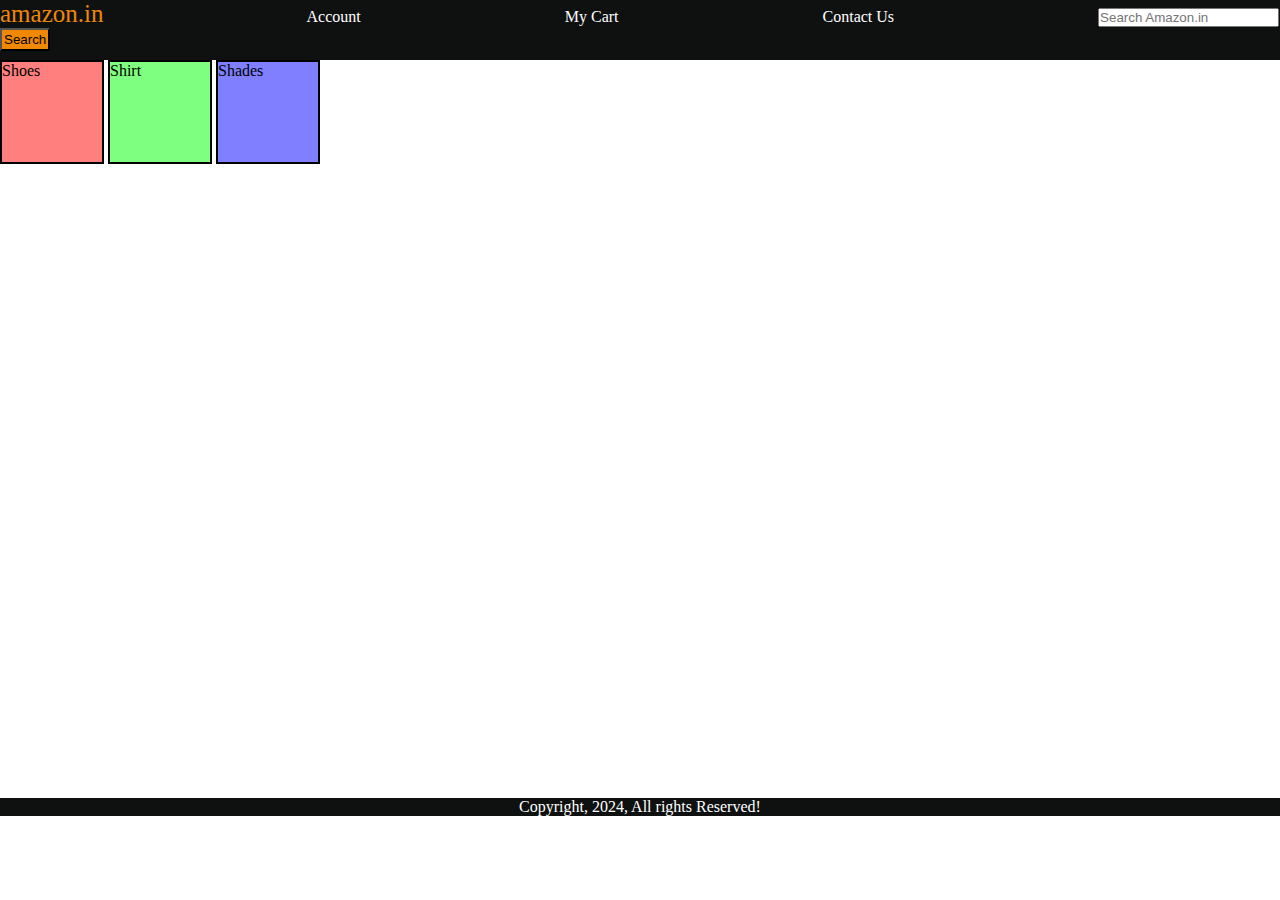
<file: CSS/Practice-Set-4/index.html>
<!DOCTYPE html>
<html lang="en">
<head>
    <meta charset="UTF-8">
    <meta name="viewport" content="width=device-width, initial-scale=1.0">
    <title>PS4</title>
    <link rel="stylesheet" href="styles.css">
</head>
<body>
    <header>
        <div class="nav-bar">
            <a class="logo">amazon.in</a>
            <a href="../account.html">Account</a>
            <a href="../cart.html">My Cart</a>
            <a href="../contact.html">Contact Us</a>
            <input type="text" placeholder="Search Amazon.in">
            <button>Search</button>
        </div>
    </header>
    <div class="content">
        <div class="content-box" id="box-1">Shoes</div>
        <div class="content-box" id="box-2">Shirt</div>
        <div class="content-box" id="box-3">Shades</div>
    </div>
    <footer>
        Copyright, 2024, All rights Reserved!
    </footer>
</body>
</html>
</file>
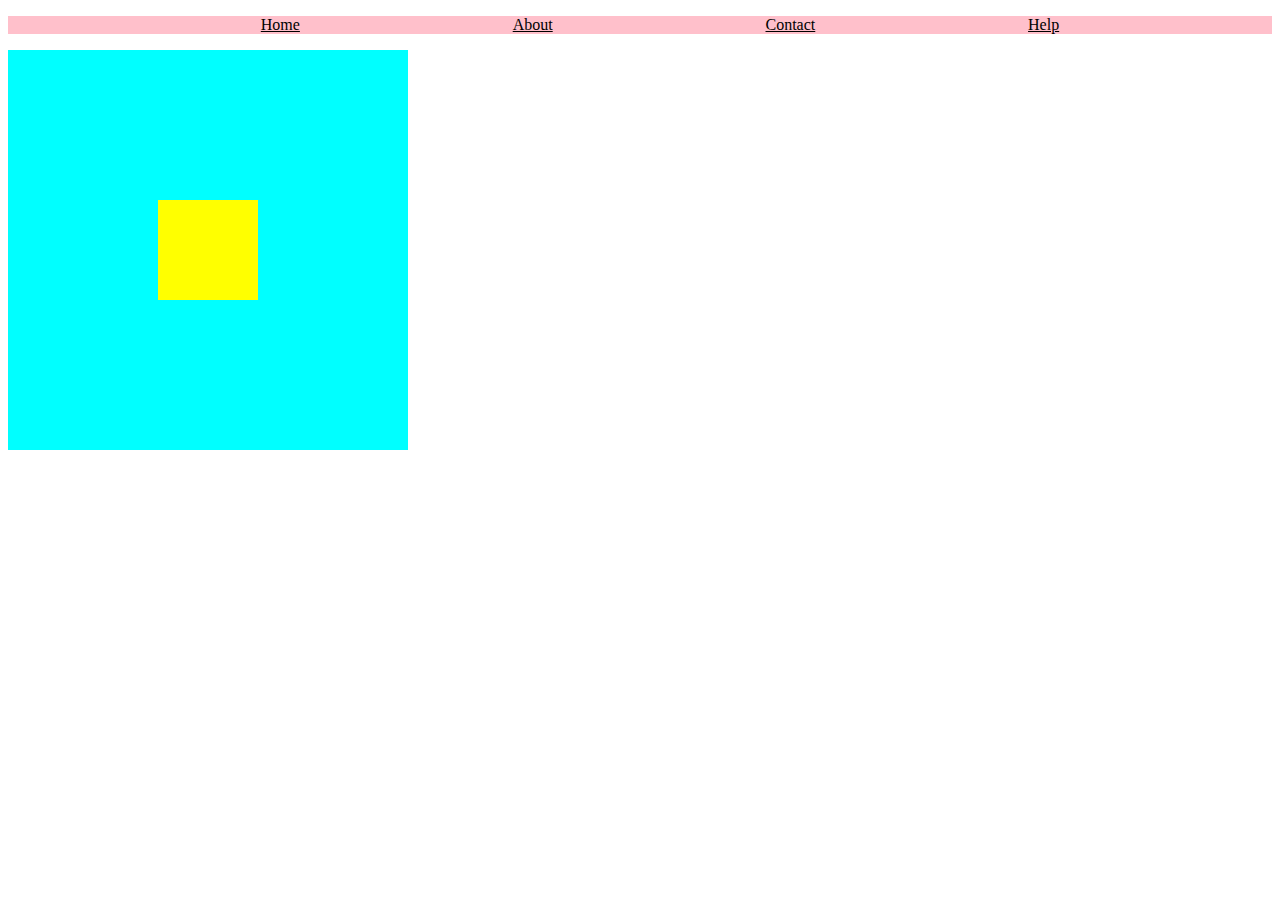
<file: CSS/Practice-Set-6/index.html>
<!DOCTYPE html>
<html lang="en">
<head>
    <meta charset="UTF-8">
    <meta name="viewport" content="width=device-width, initial-scale=1.0">
    <title>Practice Set 6</title>
    <link rel="stylesheet" href="styles.css">
</head>
<body>
    <ul class="nav-bar">
        <li><a href="#">Home</a></li>
        <li><a href="#">About</a></li>
        <li><a href="#">Contact</a></li>
        <li><a href="#">Help</a></li>
    </ul>
    <div class="outer">
        <div class="inner" id="box"></div>
    </div>
</body>
</html>
</file>
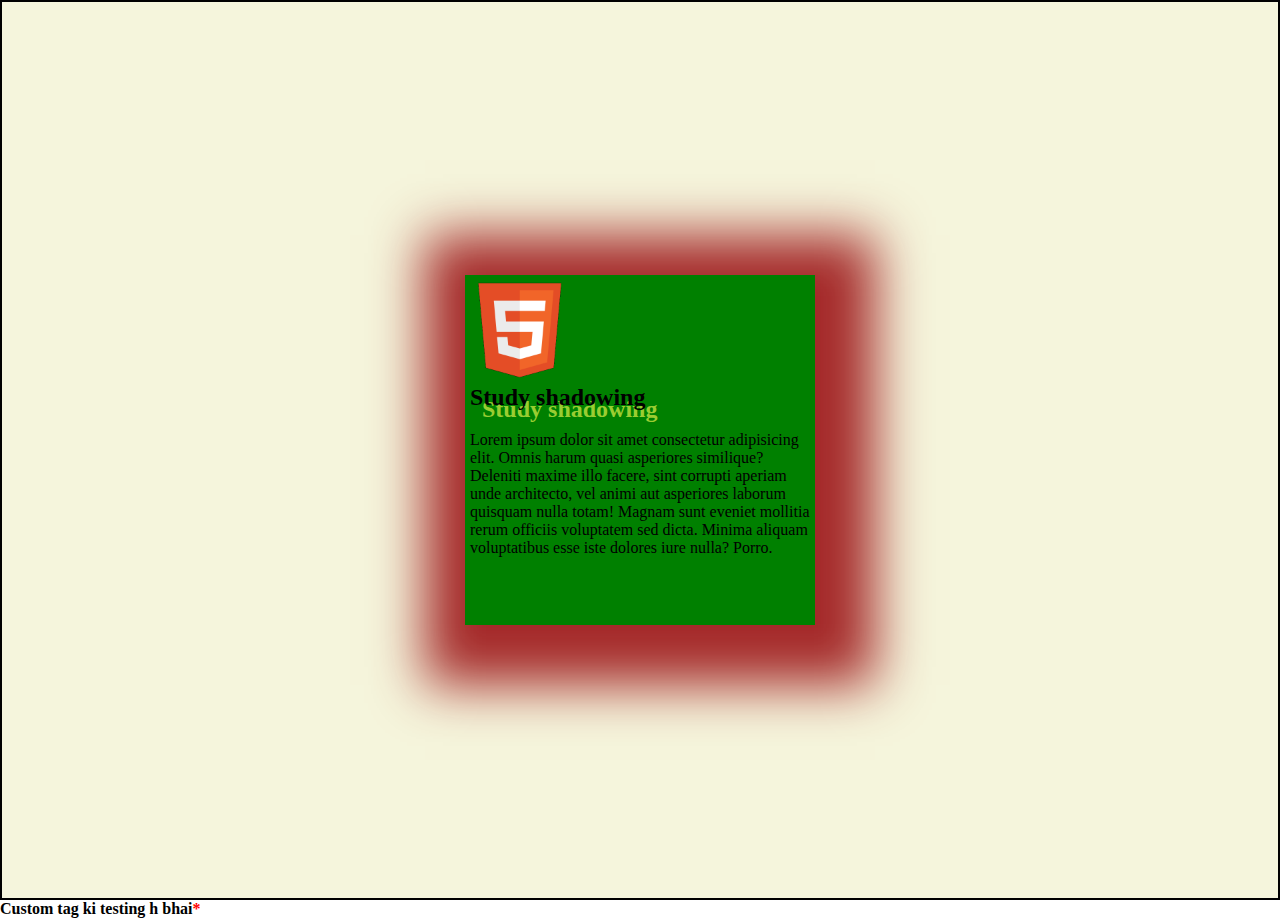
<file: CSS/Shadow/index.html>
<!DOCTYPE html>
<html lang="en">
<head>
    <meta charset="UTF-8">
    <meta name="viewport" content="width=device-width, initial-scale=1.0">
    <title>Shadow</title>
    <style>
        /* Custom global variable */
        :root {
            --primary-color: brown;
        }
        * {
            margin: 0;
            padding: 0;
            box-sizing: border-box;
        }
        .container {
            background-color: beige;
            border: 2px solid black;
            height: 100vh;
            display: flex;
            justify-content: center;
            align-items: center;
        }
        .box {
            background-color: green;
            width: 350px;
            height: 350px;
            margin: 5px;
            padding: 5px;
            box-shadow: 10px 10px 50px 50px var(--primary-color);
        }
        h2 {
            text-shadow: yellowgreen 12px 12px;
            margin-bottom: 20px;
        }
        bhai {
            font-weight: 900;
        }
        bhai::after {
            content: '*';
            color: red;
        }
        bhai::first-letter {
            font-size: 2rem;
            color: wheat;
        }
    </style>
</head>
<body>
    <div class="container">
        <div class="box">
            <img src="../../HTML/html_logo_300x300.png" width="100" height="100" alt="HTML LOGO"/>
            <h2>Study shadowing</h2>
            <p>Lorem ipsum dolor sit amet consectetur adipisicing elit. Omnis harum quasi asperiores similique? Deleniti maxime illo facere, sint corrupti aperiam unde architecto, vel animi aut asperiores laborum quisquam nulla totam! Magnam sunt eveniet mollitia rerum officiis voluptatem sed dicta. Minima aliquam voluptatibus esse iste dolores iure nulla? Porro.</p>
        </div>
    </div>
    <bhai>Custom tag ki testing h bhai</bhai>
</body>
</html>
</file>
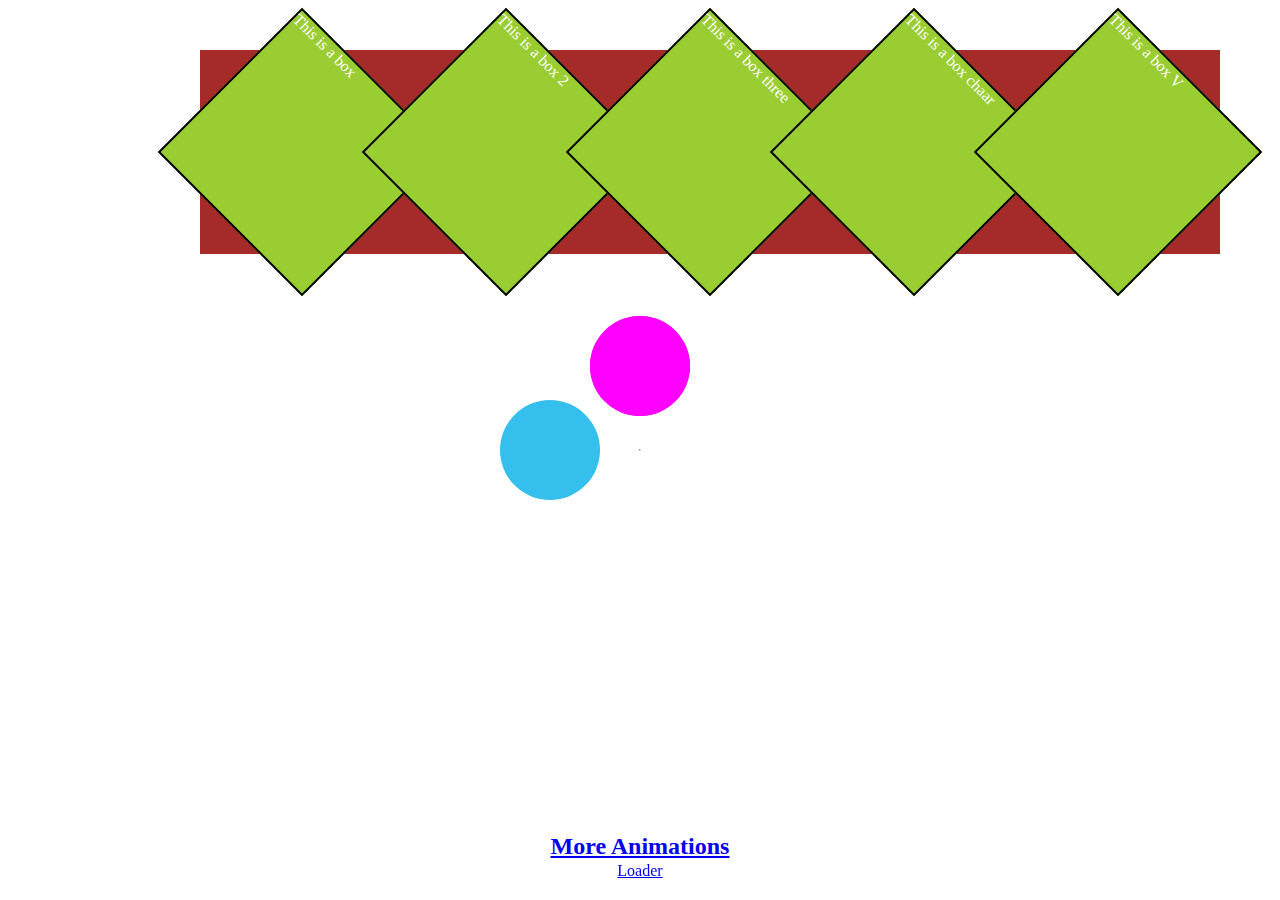
<file: CSS/Transitions, Transformations and Animations/index.html>
<!DOCTYPE html>
<html lang="en">
<head>
    <meta charset="UTF-8">
    <meta name="viewport" content="width=device-width, initial-scale=1.0">
    <title>Transitions, Transformations and Animations</title>
    <link rel="stylesheet" href="styles.css">
</head>
<body>
    <div class="d-flex center" style="background-color: brown;">
        <div class="box">This is a box</div>
        <div class="box">This is a box 2</div>
        <div class="box">This is a box three</div>
        <div class="box">This is a box chaar</div>
        <div class="box">This is a box V</div>
    </div>
    <hr/>
    <p class="animate"></p>
    <p class="animate-two"></p>
    <p class="animate-three"></p>
    <span><a href="./loader.html">Loader</a></span>
    <h2><a href="./animate.html">More Animations</a></h2>
</body>
</html>
</file>
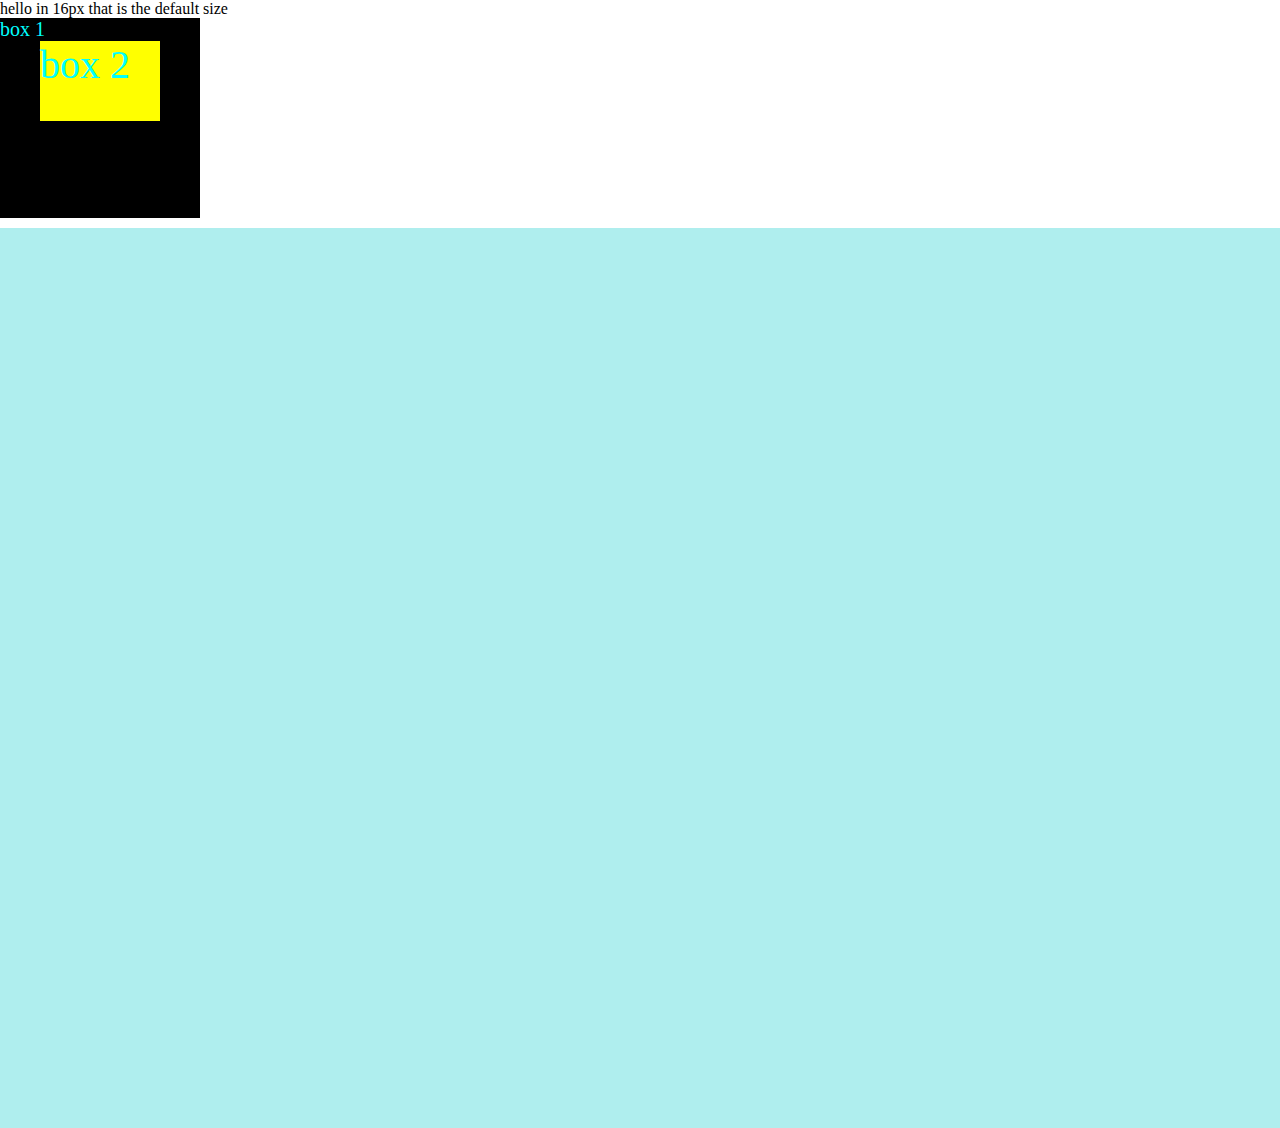
<file: CSS/Units/index.html>
<!DOCTYPE html>
<html lang="en">
<head>
    <meta charset="UTF-8">
    <meta name="viewport" content="width=device-width, initial-scale=1.0">
    <title>Units</title>
    <style>
        * {
            padding: 0;
            margin: 0;
        }
        div {
            color: aqua;
        }
        .box-1 {
            height: 200px;
            width: 200px;
            background-color: black;
            font-size: 20px;
        }
        .box-2 {
            height: 50%;
            width: 50%;
            margin-left: 20%;
            background-color: yellow;
            font-size: 2em; /* twice the font size of its parent */
            width: 3em; /* thrice the font-size of the elemnt itself */
            height: 5rem; /* root lvl relative value for rem */
        }
        .box-3 {
            background-color: paleturquoise;
            height: 100vh; /* viewport height */
            width: 100vw; /* viewport width */
            margin-top: 10px;
        }
    </style>
</head>
<body>
    hello in 16px that is the default size
    <div class="box-1">
        box 1
        <div class="box-2">
            box 2
        </div>
    </div>
    <div class="box-3"></div>
</body>
</html>
</file>
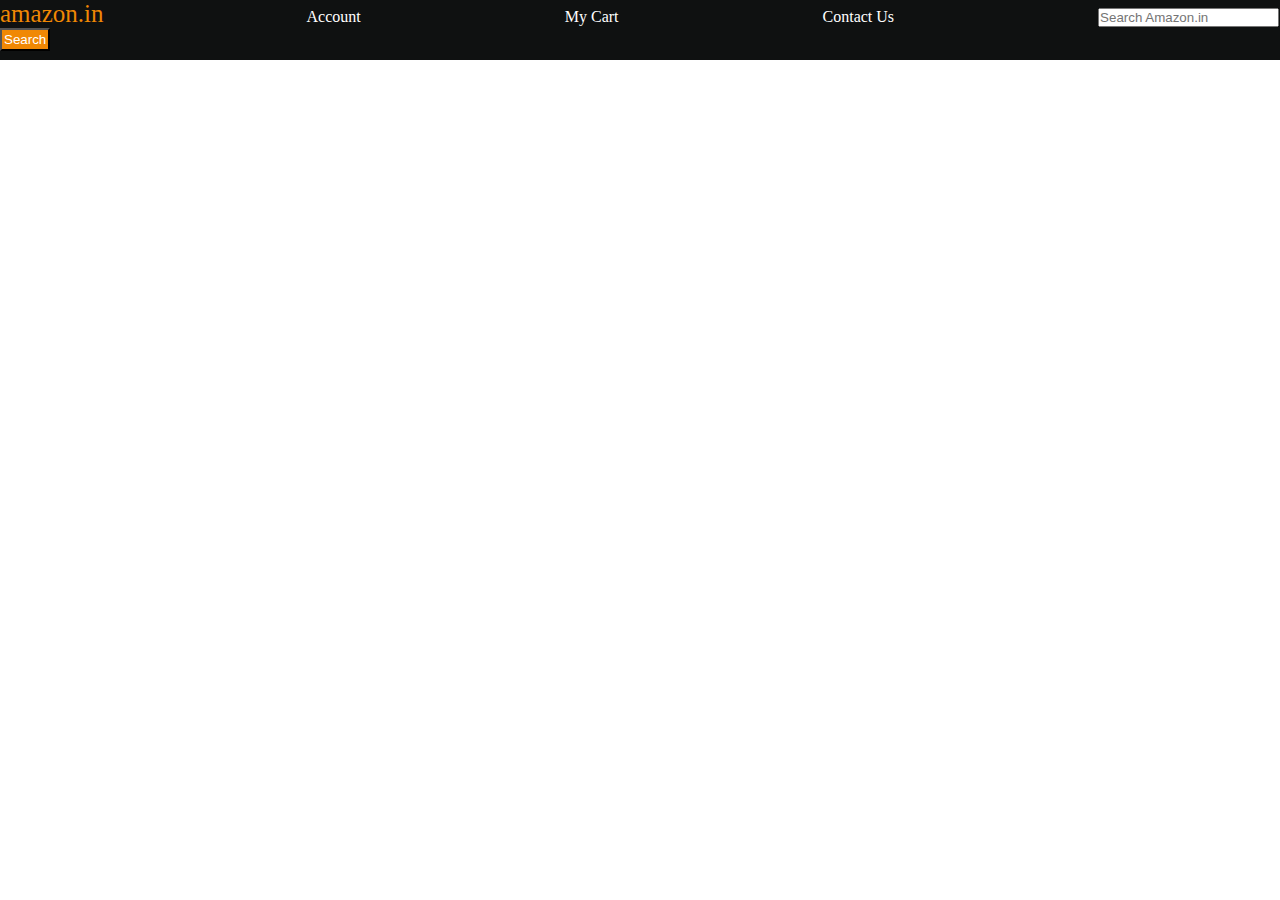
<file: CSS/amazon.html>
<!DOCTYPE html>
<html lang="en">
<head>
    <meta charset="UTF-8">
    <meta name="viewport" content="width=device-width, initial-scale=1.0">
    <title>Amazon</title>
    <link rel="stylesheet" href="styles.css">
</head>
<body>
    <div class="nav-bar">
        <a class="logo">amazon.in</a>
        <a href="./account.html">Account</a>
        <a href="./cart.html">My Cart</a>
        <a href="./contact.html">Contact Us</a>
        <input type="text" placeholder="Search Amazon.in">
        <button>Search</button>
    </div>
</body>
</html>
</file>
<file: CSS/styles.css>
* {
    padding: 0;
    margin: 0;
    color: white;
}

#box {
    background-color: blue;
}

.heading {
    color: red;
}

button {
    background-color: green;
}

.circle {
    margin: 20px;
    height: 100px;
    width: 100px;
    background-color: violet;
    border-radius: 50%;
}

.traffic-light {
    background-color: black;
    padding: 2px;
    width: fit-content;
}

.red {
    height: 100px;
    width: 100px;
    background-color: red;
    border-radius: 50%;    
}

.yellow {
    height: 100px;
    width: 100px;
    background-color: yellow;
    border-radius: 50%;    
}

.green {
    height: 100px;
    width: 100px;
    background-color: green;
    border-radius: 50%;    
}

div > div {
    margin: 25px;
}

.nav-bar {
    background-color: #0F1111;
    height: 60px;
}

a {
    margin-right: 200px;
    text-decoration: none;
}

.logo {
    font-size: 25px;
    color: #F08804;
}

button {
    background-color: #F08804;
    padding: 2px;
}
</file>
<file: CSS/Amazon homepage clone/styles.css>
* {
    margin: 0;
    font-family: Arial, Helvetica, sans-serif;
    border: border-box;
}

.d-flex {
    display: flex;
}

/* navbar  */

.navbar {
    height: 60px;
    background-color: #0F1111;
    color: white;
    align-items: center;
    justify-content: space-evenly;
}

.nav-logo {
    height: 50px;
    width: 145px;
}

.logo {
    background-image: url("./assets/logo.png");
    background-size: cover;
    height: 50px;
    width: 100%;
}

.border {
    border: 2px solid transparent;
}

.border:hover {
    border: 2px solid white;
}

.address-first {
    color: #cccccc;
    font-size: 0.9rem;
    margin-left: 15px;
}

.address-second {
    font-size: 1rem;
    margin-left: 3px;
}

.add-icon {
    align-items: center;
}

.nav-search {
    justify-content: space-evenly;
    background-color: pink;
    width: 620px;
    height: 40px;
    border-radius: 4px;
}

.search-select {
    background-color: #f3f3f3;
    border-top-left-radius: 4px;
    border-bottom-left-radius: 4px;
    width: 50px;
    text-align: center;
    border: none;
}

.search-input {
    width: 100%;
    border: none;
    font-size: 1rem;
}

.search-icon {
    width: 45px;
    justify-content: center;
    align-items: center;
    background-color: #febd69;
    border: none;
    color: black;
    font-size: 1.2rem;
    border-top-right-radius: 4px;
    border-bottom-right-radius: 4px;
}

.nav-search:hover {
    border: 2px solid orange;
}

.nav-lang {
    gap: 0.2rem;
}

.lang-flag {
    background-image: url("./assets/en-US.png");
    background-size: cover;
    width: 24px;
}

span {
    font-size: 0.7rem;
}

.nav-bold {
    font-size: 0.85rem;
    font-weight: 700;
}

.nav-cart i {
    font-size: 30px;
}

.nav-cart {
    font-size: 0.85rem;
    font-weight: 700;
}

/* panel section  */

.panel {
   background-color: #222f3d;
   height: 40px;
   color: white;
   align-items: center;
   justify-content: space-evenly;
}

.panel-options {
    width: 80%;
    font-size: 0.85rem;
}

.panel-options p {
    display: inline;
    margin-left: 1rem;
}

.panel-deals {
    font-size: 0.9rem;
    font-weight: 700;
}

/* hero section */

.hero-section {
    background-image: url("assets/hero-img.jpg");
    height: 400px;
    background-size: cover;
    align-items: flex-end;
    justify-content: center;
}

.hero-msg {
    color: black;
    background-color: white;
    height: 40px;
    align-items: center;
    justify-content: center;
    font-size: 0.85rem;
    width: 80%;
    margin-bottom: 20px;
}

.hero-msg a {
   color: #007185;
}

/* shop section */

.shop-section {
    justify-content: space-evenly;
    flex-wrap: wrap;
    background-color: #e3e6e6;
}

.shop-cards {
    height: 400px;
    width: 23%;
    background-color: white;
    padding: 20px 0px 15px;
    margin-top: 1rem;
}

.box-img {
    height: 300px;
    background-size: cover;
    margin: 1rem 0rem;
}

.box-mini-container {
    flex-wrap: wrap;
    gap: 1rem;
    margin: 1rem 0rem;
}

.box-img-mini {
    height: 150px;
    width: 150px;
    background-size: cover;
}

.box-content {
    margin: 0rem 1rem;
}

.box-content p {
    color: #007185;
}

/* footer panel */

footer {
    margin-top: 1rem;
}

.footer-panel-1 {
    background-color: #37475a;
    height: 50px;
    color: white;
    justify-content: center;
    align-items: center;
    font-size: 0.85rem;
}

.footer-panel-2 {
    background-color: #232f3e;
    color: white;
    height: 500px;
    justify-content: space-evenly;
}

.footer-panel-2 ul {
    margin-top: 1.7rem;
}

.footer-panel-2 ul p {
    font-weight: 700;
}

.footer-panel-2 ul a {
    display: block;
    font-size: 0.85rem;
    margin-top: 0.7rem;
    color: #dddddd;
}

.footer-panel-3 {
    background-color: #232f3e;
    color: white;
    border-top: 0.1px solid white;
    height: 70px;
    justify-content: center;
    align-items: center;
}

.footer-panel-4 {
    background-color: #0F1111;
    color: white;
    height: 80px;
    text-align: center;
    font-size: 0.7rem;
}

.pages {
    padding-top: 25px;
}

.pages a {
    margin: 0.7rem;
}

.copyright {
    padding-top: 5px;
}
</file>
<file: CSS/Flexbox/styles.css>
.container {
    background-color: beige;
    border: 5px solid brown;
    display: flex;
    flex-direction: row;
    flex-wrap: wrap;
    justify-content: space-evenly;
    align-items: center;
    height: 600px;
}

.box {
    height: 100px;
    width: 100px;
    border: 2px solid black;
    margin: 2px;
    padding: 2px;
}

#box1 {
    background-color: red;
}

#box2 {
    background-color: blue;
}

#box3 {
    background-color: green;
}

#box4 {
    background-color: yellow;
}

#box5 {
    background-color: purple;
    order: 1;
}
</file>
<file: CSS/Grid/styles.css>
* {
    box-sizing: border-box;
    margin: 0;
    padding: 0;
}

body {
    height: 100vh;
    width: 100vw;
}

.container {
    height: 100%;
    width: 100%;
    padding: 2rem;
    background-color: black;
    display: grid;
    grid-template-columns: repeat(1, 1fr);
    grid-template-rows: repeat(6, 1fr);
    /* column-gap: 2rem;
    row-gap: 2rem; */
    gap: 1rem;
}

.item {
    background-color: rgb(40, 60, 0);;
    border: 3px solid brown;
    color: white;
    display: flex;
    justify-content: center;
    align-items: center;
    font-size: 2rem;
}

@media (min-width: 768px) {
    .container {
        grid-template-columns: repeat(3, 1fr);
        grid-template-rows: repeat(4, 1fr);
    }

    .header, .footer {
        grid-column-start: 1;
        grid-column-end: 4;
    }
    
    .sidebar {
        grid-row-start: 2;
        grid-row-end: 4;
    }
    
    .content-1 {
        grid-column-start: 2;
        grid-column-end: 4;
    }
}
</file>
<file: CSS/Practice-Set-4/styles.css>
* {
    padding: 0;
    margin: 0;
}

.content {
    height: 738px;
}

.content-box {
    border: 2px solid black;
    height: 100px;
    width: 100px;
    display: inline-block;
}

#box-1 {
    background-color: rgba(255, 0, 0, 0.5);
}

#box-2 {
    background-color: rgba(0, 255, 0, 0.5);
}

#box-3 {
    background-color: rgba(0, 0, 255, 0.5);
}

.nav-bar {
    background-color: #0F1111;
    height: 60px;
}

a {
    margin-right: 200px;
    text-decoration: none;
    color: white;
}

.logo {
    font-size: 25px;
    color: #F08804;
}

button {
    background-color: #F08804;
    padding: 2px;
}

footer { 
    background-color: #0F1111;
    text-align: center;
    color: white;
}
</file>
<file: CSS/Practice-Set-6/styles.css>
ul {
    background-color: pink;
    display: flex;
    justify-content: space-evenly;
}

a {
    color: black;
}

li {
    list-style-type: none;
}

.outer {
    background-color: aqua;
    height: 400px;
    width: 400px;
    display: flex;
    justify-content: center;
    align-items: center;
}

.inner {
    background-color: yellow;
    height: 100px;
    width: 100px;
}
</file>
<file: CSS/Transitions, Transformations and Animations/styles.css>
.box {
    height: 200px;
    width: 200px;
    background-color: yellowgreen;
    border: 2px solid black;
    color: white;
    transition-property: all;
    transition-duration: 2s;
    transition-timing-function: ease-out;
    transition-delay: 1s;
    transform: rotate(45deg);
}

div:hover {
    background-color: rgb(193, 255, 68);
    color: black;
    font-size: 100px;
    transform: scale(1.2);
}

div:active {
    background-color: rgb(31, 46, 2);
    color: grey;
}

.d-flex {
    display: flex;
    flex-direction: row;
    justify-content: center;
}

.center {
    position: fixed;
    top: 50px;
    left: 200px;
}

.animate {
    background-color: fuchsia;
    height: 100px;
    width: 100px;
    border-radius: 50%;
    position: fixed;
    top: 300px;
    animation-name: colorAnimate;
    animation-duration: 0.5s;
    animation-iteration-count: infinite;
}

@keyframes colorAnimate {
    from { 
        background-color: fuchsia;
        top: 300px;
        left: 30px;
    }
    to {
        background-color: red;
        top: 600px;
        left: 60px;
    }
}

.animate-two {
    background-color: fuchsia;
    height: 100px;
    width: 100px;
    border-radius: 50%;
    position: fixed;
    top: 300px;
    animation-name: colorAnimate2;
    animation-duration: 1s;
    animation-iteration-count: infinite;
    animation-delay: 0.5s;
}

@keyframes colorAnimate2 {
    from { 
        background-color: fuchsia;
        top: 300px;
        right: 30px;
    }
    to {
        background-color: red;
        top: 600px;
        right: 60px;
    }
}

.animate-three {
    background: rgb(52, 191, 237);
    width: 100px;
    height: 100px;
    border-radius: 50%;
    right: 680px;
    position: fixed;
    animation-name: colorAnimate3;
    animation-duration: 0.5s;
    animation-iteration-count: infinite;
}

body {
    display: flex;
    align-items: center;
    justify-content: center;
    height: 100vh;
    margin: 0;
}

@keyframes colorAnimate3 {
    from { 
        background: rgb(52, 191, 237);
        transform: scale(0);
    }
    to {
        background-color: blue;
        transform: scale(2);
    }
}

span {
    position: fixed;
    bottom: 20px;
}

h2 {
    position: absolute;
    bottom: 20px;
}
</file>
